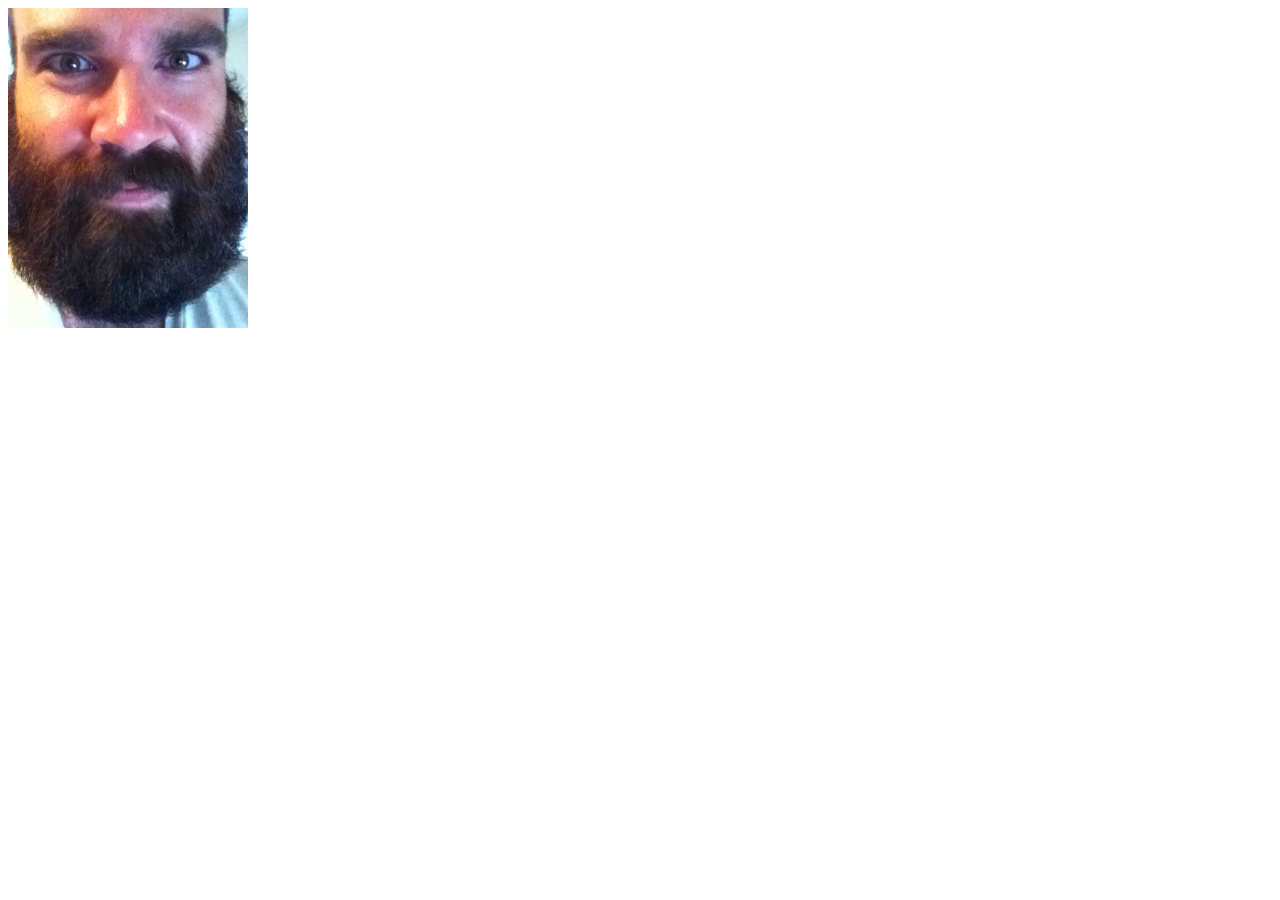
<file: index.html>
<!DOCTYPE html>
<html lang="en">
<head>
  <meta charset="utf-8" />
  <title>Cyrus the Great(est)</title>
</head>

<body>
  <img src="images/the-greatest.jpg" width="240px" height="320px" alt="Truly the greatest and most humble.">
</body>
</html>
</file>
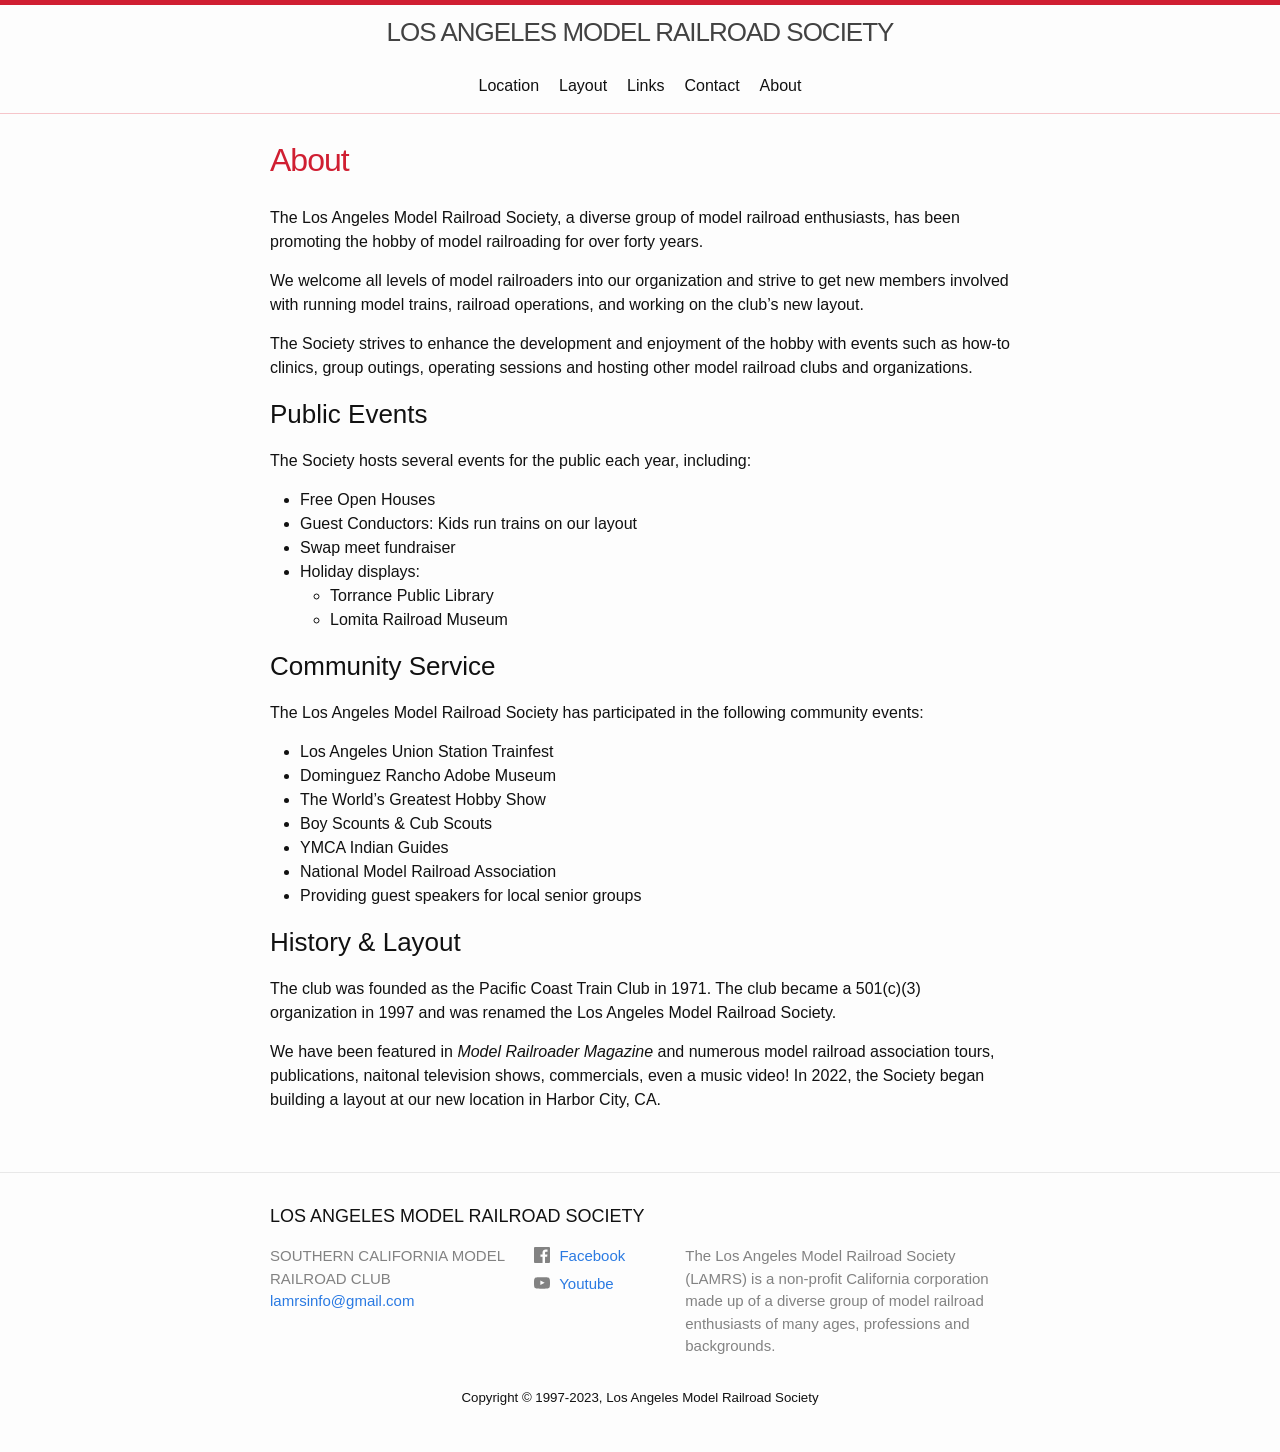
<file: about/index.html>
<!DOCTYPE html>
<html lang="en"><head>
  <meta charset="utf-8">
  <meta http-equiv="X-UA-Compatible" content="IE=edge">
  <meta name="viewport" content="width=device-width, initial-scale=1"><!-- Begin Jekyll SEO tag v2.8.0 -->
<title>About | LOS ANGELES MODEL RAILROAD SOCIETY - SOUTHERN CALIFORNIA MODEL RAILROAD CLUB</title>
<meta name="generator" content="Jekyll v4.3.2" />
<meta property="og:title" content="About" />
<meta property="og:locale" content="en_US" />
<meta name="description" content="The Los Angeles Model Railroad Society (LAMRS) is a non-profit California corporation made up of a diverse group of model railroad enthusiasts of many ages, professions and backgrounds." />
<meta property="og:description" content="The Los Angeles Model Railroad Society (LAMRS) is a non-profit California corporation made up of a diverse group of model railroad enthusiasts of many ages, professions and backgrounds." />
<link rel="canonical" href="/about/" />
<meta property="og:url" content="/about/" />
<meta property="og:site_name" content="LOS ANGELES MODEL RAILROAD SOCIETY - SOUTHERN CALIFORNIA MODEL RAILROAD CLUB" />
<meta property="og:type" content="website" />
<meta name="twitter:card" content="summary" />
<meta property="twitter:title" content="About" />
<script type="application/ld+json">
{"@context":"https://schema.org","@type":"WebSite","description":"The Los Angeles Model Railroad Society (LAMRS) is a non-profit California corporation made up of a diverse group of model railroad enthusiasts of many ages, professions and backgrounds.","headline":"About","name":"LOS ANGELES MODEL RAILROAD SOCIETY - SOUTHERN CALIFORNIA MODEL RAILROAD CLUB","url":"/about/"}</script>
<!-- End Jekyll SEO tag -->
<link rel="stylesheet" href="/assets/main.css"><link type="application/atom+xml" rel="alternate" href="/feed.xml" title="LOS ANGELES MODEL RAILROAD SOCIETY - SOUTHERN CALIFORNIA MODEL RAILROAD CLUB" /></head>
<body><header class="site-header" role="banner">

  <div class="wrapper"><center>
      <a class="site-title" rel="author" href="/">LOS ANGELES MODEL RAILROAD SOCIETY</a>
    </center><center>
        <nav class="site-nav">
          <input type="checkbox" id="nav-trigger" class="nav-trigger" />
          <label for="nav-trigger">
            <span class="menu-icon">
              <svg viewBox="0 0 18 15" width="18px" height="15px">
                <path d="M18,1.484c0,0.82-0.665,1.484-1.484,1.484H1.484C0.665,2.969,0,2.304,0,1.484l0,0C0,0.665,0.665,0,1.484,0 h15.032C17.335,0,18,0.665,18,1.484L18,1.484z M18,7.516C18,8.335,17.335,9,16.516,9H1.484C0.665,9,0,8.335,0,7.516l0,0 c0-0.82,0.665-1.484,1.484-1.484h15.032C17.335,6.031,18,6.696,18,7.516L18,7.516z M18,13.516C18,14.335,17.335,15,16.516,15H1.484 C0.665,15,0,14.335,0,13.516l0,0c0-0.82,0.665-1.483,1.484-1.483h15.032C17.335,12.031,18,12.695,18,13.516L18,13.516z"/>
              </svg>
            </span>
          </label>

          <div class="trigger"><a class="page-link" href="/location/">Location</a><a class="page-link" href="/layout/">Layout</a><a class="page-link" href="/links/">Links</a><a class="page-link" href="/contact/">Contact</a><a class="page-link" href="/about/">About</a></div>
        </nav>
      </center></div>
</header>
<main class="page-content" aria-label="Content">
      <div class="wrapper">
        <article class="post">

  <header class="post-header">
    <h2 class="post-title">About</h2>
  </header>

  <div class="post-content">
    <p>The Los Angeles Model Railroad Society, a diverse group of model railroad enthusiasts, has been
promoting the hobby of model railroading for over forty years.</p>

<p>We welcome all levels of model railroaders into our organization and strive to get new members
involved with running model trains, railroad operations, and working on the club’s new layout.</p>

<p>The Society strives to enhance the development and enjoyment of the hobby with events such as how-to
clinics, group outings, operating sessions and hosting other model railroad clubs and organizations.</p>

<h3 id="public-events">Public Events</h3>

<p>The Society hosts several events for the public each year, including:</p>

<ul>
  <li>Free Open Houses</li>
  <li>Guest Conductors: Kids run trains on our layout</li>
  <li>Swap meet fundraiser</li>
  <li>Holiday displays:
    <ul>
      <li>Torrance Public Library</li>
      <li>Lomita Railroad Museum</li>
    </ul>
  </li>
</ul>

<h3 id="community-service">Community Service</h3>

<p>The Los Angeles Model Railroad Society has participated in the following community events:</p>

<ul>
  <li>Los Angeles Union Station Trainfest</li>
  <li>Dominguez Rancho Adobe Museum</li>
  <li>The World’s Greatest Hobby Show</li>
  <li>Boy Scounts &amp; Cub Scouts</li>
  <li>YMCA Indian Guides</li>
  <li>National Model Railroad Association</li>
  <li>Providing guest speakers for local senior groups</li>
</ul>

<h3 id="history--layout">History &amp; Layout</h3>

<p>The club was founded as the Pacific Coast Train Club in 1971. The club became a 501(c)(3)
organization in 1997 and was renamed the Los Angeles Model Railroad Society.</p>

<p>We have been featured in <em>Model Railroader Magazine</em> and numerous model railroad association tours,
publications, naitonal television shows, commercials, even a music video! In 2022, the Society began
building a layout at our new location in Harbor City, CA.</p>

  </div>

</article>

      </div>
    </main><footer class="site-footer h-card">
  <data class="u-url" href="/"></data>

  <div class="wrapper">

    <h2 class="footer-heading">LOS ANGELES MODEL RAILROAD SOCIETY</h2>


    <div class="footer-col-wrapper">
      <div class="footer-col footer-col-1">
        <ul class="contact-list">
          <li class="p-name">SOUTHERN CALIFORNIA MODEL RAILROAD CLUB</li><li><a class="u-email" href="mailto:lamrsinfo@gmail.com">lamrsinfo@gmail.com</a></li></ul>
      </div>

      <div class="footer-col footer-col-2"><ul class="social-media-list"><li><a href="https://www.facebook.com/100064534998455"><svg class="svg-icon"><use xlink:href="/assets/minima-social-icons.svg#facebook"></use></svg> <span class="username">Facebook</span></a></li><li><a href="https://youtube.com/%40losangelesmodelrailroadsoc5261"><svg class="svg-icon"><use xlink:href="/assets/minima-social-icons.svg#youtube"></use></svg> <span class="username">Youtube</span></a></li></ul>
</div>

      <div class="footer-col footer-col-3">
        <p>The Los Angeles Model Railroad Society (LAMRS) is a non-profit California corporation made up of a diverse group of model railroad enthusiasts of many ages, professions and backgrounds.</p>
      </div>
    </div>


    <center>
      <h5>Copyright &copy; 1997-2023, Los Angeles Model Railroad Society</h5>
    </center>

  </div>

</footer>
</body>

</html>
</file>
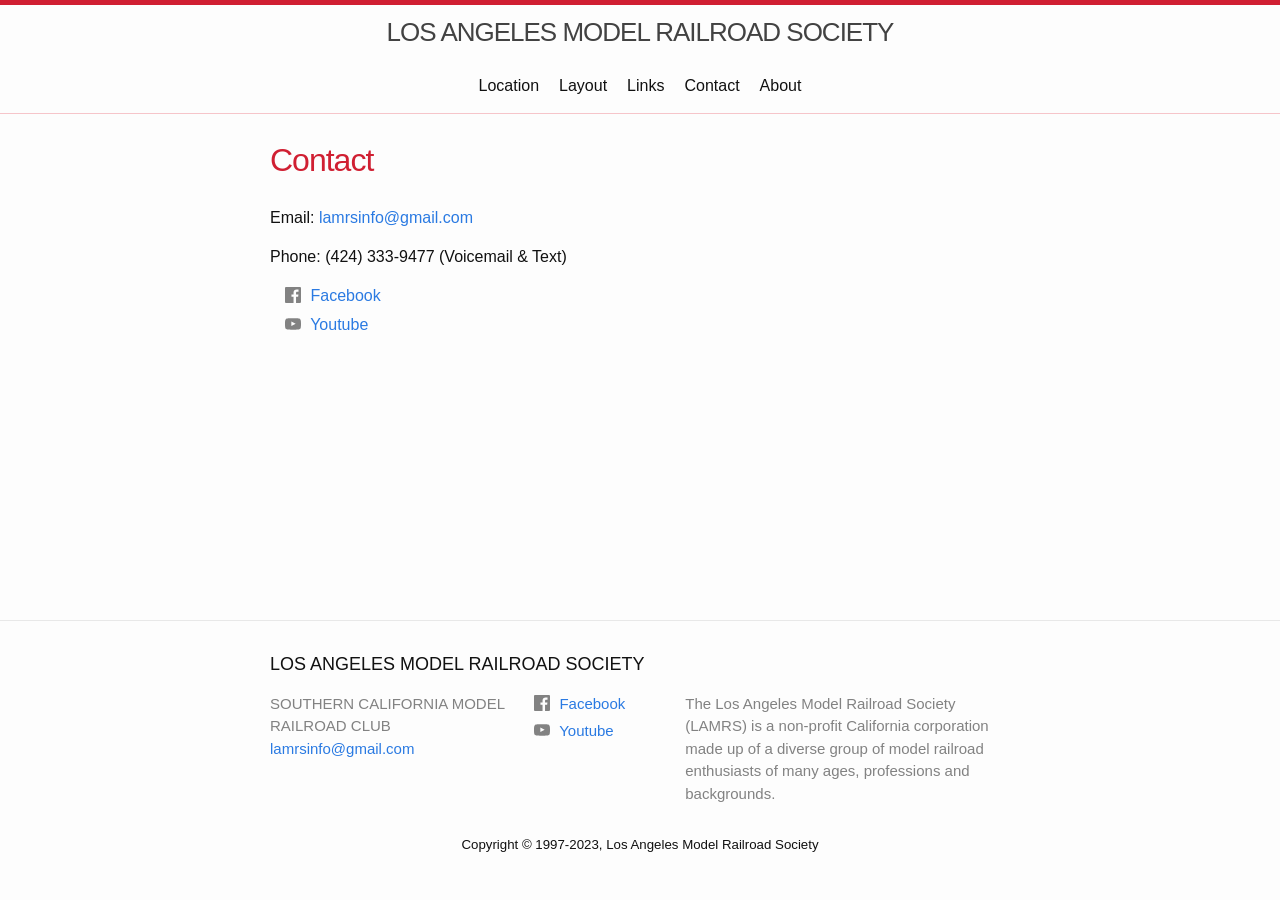
<file: contact/index.html>
<!DOCTYPE html>
<html lang="en"><head>
  <meta charset="utf-8">
  <meta http-equiv="X-UA-Compatible" content="IE=edge">
  <meta name="viewport" content="width=device-width, initial-scale=1"><!-- Begin Jekyll SEO tag v2.8.0 -->
<title>Contact | LOS ANGELES MODEL RAILROAD SOCIETY - SOUTHERN CALIFORNIA MODEL RAILROAD CLUB</title>
<meta name="generator" content="Jekyll v4.3.2" />
<meta property="og:title" content="Contact" />
<meta property="og:locale" content="en_US" />
<meta name="description" content="The Los Angeles Model Railroad Society (LAMRS) is a non-profit California corporation made up of a diverse group of model railroad enthusiasts of many ages, professions and backgrounds." />
<meta property="og:description" content="The Los Angeles Model Railroad Society (LAMRS) is a non-profit California corporation made up of a diverse group of model railroad enthusiasts of many ages, professions and backgrounds." />
<link rel="canonical" href="/contact/" />
<meta property="og:url" content="/contact/" />
<meta property="og:site_name" content="LOS ANGELES MODEL RAILROAD SOCIETY - SOUTHERN CALIFORNIA MODEL RAILROAD CLUB" />
<meta property="og:type" content="website" />
<meta name="twitter:card" content="summary" />
<meta property="twitter:title" content="Contact" />
<script type="application/ld+json">
{"@context":"https://schema.org","@type":"WebPage","description":"The Los Angeles Model Railroad Society (LAMRS) is a non-profit California corporation made up of a diverse group of model railroad enthusiasts of many ages, professions and backgrounds.","headline":"Contact","url":"/contact/"}</script>
<!-- End Jekyll SEO tag -->
<link rel="stylesheet" href="/assets/main.css"><link type="application/atom+xml" rel="alternate" href="/feed.xml" title="LOS ANGELES MODEL RAILROAD SOCIETY - SOUTHERN CALIFORNIA MODEL RAILROAD CLUB" /></head>
<body><header class="site-header" role="banner">

  <div class="wrapper"><center>
      <a class="site-title" rel="author" href="/">LOS ANGELES MODEL RAILROAD SOCIETY</a>
    </center><center>
        <nav class="site-nav">
          <input type="checkbox" id="nav-trigger" class="nav-trigger" />
          <label for="nav-trigger">
            <span class="menu-icon">
              <svg viewBox="0 0 18 15" width="18px" height="15px">
                <path d="M18,1.484c0,0.82-0.665,1.484-1.484,1.484H1.484C0.665,2.969,0,2.304,0,1.484l0,0C0,0.665,0.665,0,1.484,0 h15.032C17.335,0,18,0.665,18,1.484L18,1.484z M18,7.516C18,8.335,17.335,9,16.516,9H1.484C0.665,9,0,8.335,0,7.516l0,0 c0-0.82,0.665-1.484,1.484-1.484h15.032C17.335,6.031,18,6.696,18,7.516L18,7.516z M18,13.516C18,14.335,17.335,15,16.516,15H1.484 C0.665,15,0,14.335,0,13.516l0,0c0-0.82,0.665-1.483,1.484-1.483h15.032C17.335,12.031,18,12.695,18,13.516L18,13.516z"/>
              </svg>
            </span>
          </label>

          <div class="trigger"><a class="page-link" href="/location/">Location</a><a class="page-link" href="/layout/">Layout</a><a class="page-link" href="/links/">Links</a><a class="page-link" href="/contact/">Contact</a><a class="page-link" href="/about/">About</a></div>
        </nav>
      </center></div>
</header>
<main class="page-content" aria-label="Content">
      <div class="wrapper">
        <article class="post">

  <header class="post-header">
    <h2 class="post-title">Contact</h2>
  </header>

  <div class="post-content">
    <p>Email: <a href="mailto:lamrsinfo@gmail.com">lamrsinfo@gmail.com</a></p>

<p>Phone: (424) 333-9477 (Voicemail &amp; Text)</p>

<div class="footer-col footer-col-2"><ul class="social-media-list"><li><a href="https://www.facebook.com/100064534998455"><svg class="svg-icon"><use xlink:href="/assets/minima-social-icons.svg#facebook"></use></svg> <span class="username">Facebook</span></a></li><li><a href="https://youtube.com/%40losangelesmodelrailroadsoc5261"><svg class="svg-icon"><use xlink:href="/assets/minima-social-icons.svg#youtube"></use></svg> <span class="username">Youtube</span></a></li></ul>
</div>

  </div>

</article>

      </div>
    </main><footer class="site-footer h-card">
  <data class="u-url" href="/"></data>

  <div class="wrapper">

    <h2 class="footer-heading">LOS ANGELES MODEL RAILROAD SOCIETY</h2>


    <div class="footer-col-wrapper">
      <div class="footer-col footer-col-1">
        <ul class="contact-list">
          <li class="p-name">SOUTHERN CALIFORNIA MODEL RAILROAD CLUB</li><li><a class="u-email" href="mailto:lamrsinfo@gmail.com">lamrsinfo@gmail.com</a></li></ul>
      </div>

      <div class="footer-col footer-col-2"><ul class="social-media-list"><li><a href="https://www.facebook.com/100064534998455"><svg class="svg-icon"><use xlink:href="/assets/minima-social-icons.svg#facebook"></use></svg> <span class="username">Facebook</span></a></li><li><a href="https://youtube.com/%40losangelesmodelrailroadsoc5261"><svg class="svg-icon"><use xlink:href="/assets/minima-social-icons.svg#youtube"></use></svg> <span class="username">Youtube</span></a></li></ul>
</div>

      <div class="footer-col footer-col-3">
        <p>The Los Angeles Model Railroad Society (LAMRS) is a non-profit California corporation made up of a diverse group of model railroad enthusiasts of many ages, professions and backgrounds.</p>
      </div>
    </div>


    <center>
      <h5>Copyright &copy; 1997-2023, Los Angeles Model Railroad Society</h5>
    </center>

  </div>

</footer>
</body>

</html>
</file>
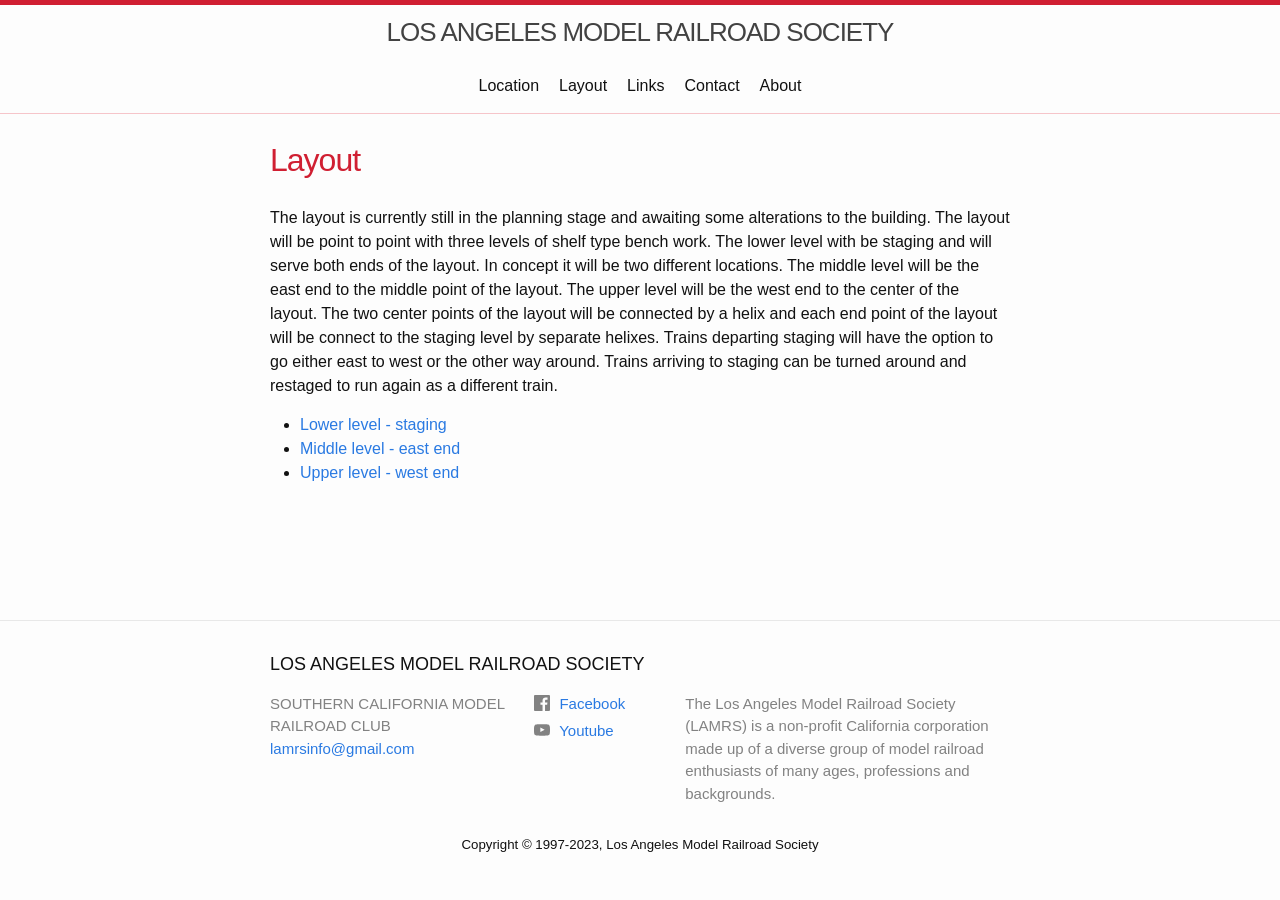
<file: layout/index.html>
<!DOCTYPE html>
<html lang="en"><head>
  <meta charset="utf-8">
  <meta http-equiv="X-UA-Compatible" content="IE=edge">
  <meta name="viewport" content="width=device-width, initial-scale=1"><!-- Begin Jekyll SEO tag v2.8.0 -->
<title>Layout | LOS ANGELES MODEL RAILROAD SOCIETY - SOUTHERN CALIFORNIA MODEL RAILROAD CLUB</title>
<meta name="generator" content="Jekyll v4.3.2" />
<meta property="og:title" content="Layout" />
<meta property="og:locale" content="en_US" />
<meta name="description" content="The Los Angeles Model Railroad Society (LAMRS) is a non-profit California corporation made up of a diverse group of model railroad enthusiasts of many ages, professions and backgrounds." />
<meta property="og:description" content="The Los Angeles Model Railroad Society (LAMRS) is a non-profit California corporation made up of a diverse group of model railroad enthusiasts of many ages, professions and backgrounds." />
<link rel="canonical" href="/layout/" />
<meta property="og:url" content="/layout/" />
<meta property="og:site_name" content="LOS ANGELES MODEL RAILROAD SOCIETY - SOUTHERN CALIFORNIA MODEL RAILROAD CLUB" />
<meta property="og:type" content="website" />
<meta name="twitter:card" content="summary" />
<meta property="twitter:title" content="Layout" />
<script type="application/ld+json">
{"@context":"https://schema.org","@type":"WebPage","description":"The Los Angeles Model Railroad Society (LAMRS) is a non-profit California corporation made up of a diverse group of model railroad enthusiasts of many ages, professions and backgrounds.","headline":"Layout","url":"/layout/"}</script>
<!-- End Jekyll SEO tag -->
<link rel="stylesheet" href="/assets/main.css"><link type="application/atom+xml" rel="alternate" href="/feed.xml" title="LOS ANGELES MODEL RAILROAD SOCIETY - SOUTHERN CALIFORNIA MODEL RAILROAD CLUB" /></head>
<body><header class="site-header" role="banner">

  <div class="wrapper"><center>
      <a class="site-title" rel="author" href="/">LOS ANGELES MODEL RAILROAD SOCIETY</a>
    </center><center>
        <nav class="site-nav">
          <input type="checkbox" id="nav-trigger" class="nav-trigger" />
          <label for="nav-trigger">
            <span class="menu-icon">
              <svg viewBox="0 0 18 15" width="18px" height="15px">
                <path d="M18,1.484c0,0.82-0.665,1.484-1.484,1.484H1.484C0.665,2.969,0,2.304,0,1.484l0,0C0,0.665,0.665,0,1.484,0 h15.032C17.335,0,18,0.665,18,1.484L18,1.484z M18,7.516C18,8.335,17.335,9,16.516,9H1.484C0.665,9,0,8.335,0,7.516l0,0 c0-0.82,0.665-1.484,1.484-1.484h15.032C17.335,6.031,18,6.696,18,7.516L18,7.516z M18,13.516C18,14.335,17.335,15,16.516,15H1.484 C0.665,15,0,14.335,0,13.516l0,0c0-0.82,0.665-1.483,1.484-1.483h15.032C17.335,12.031,18,12.695,18,13.516L18,13.516z"/>
              </svg>
            </span>
          </label>

          <div class="trigger"><a class="page-link" href="/location/">Location</a><a class="page-link" href="/layout/">Layout</a><a class="page-link" href="/links/">Links</a><a class="page-link" href="/contact/">Contact</a><a class="page-link" href="/about/">About</a></div>
        </nav>
      </center></div>
</header>
<main class="page-content" aria-label="Content">
      <div class="wrapper">
        <article class="post">

  <header class="post-header">
    <h2 class="post-title">Layout</h2>
  </header>

  <div class="post-content">
    <p>The layout is currently still in the planning stage and awaiting some alterations to the building.
The layout will be point to point with three levels of shelf type bench work. The lower level with
be staging and will serve both ends of the layout. In concept it will be two different locations.
The middle level will be the east end to the middle point of the layout. The upper level will be the
west end to the center of the layout. The two center points of the layout will be connected by a
helix and each end point of the layout will be connect to the staging level by separate helixes.
Trains departing staging will have the option to go either east to west or the other way around.
Trains arriving to staging can be turned around and restaged to run again as a different train.</p>

<ul>
  <li><a href="/assets/documents/LAMRS-Layout-v3.16-(STAGING).pdf">Lower level - staging</a></li>
  <li><a href="/assets/documents/LAMRS-Layout-v3.16-(LOWER).pdf">Middle level - east end</a></li>
  <li><a href="/assets/documents/LAMRS-Layout-v3.16-(UPPER).pdf">Upper level - west end</a></li>
</ul>

  </div>

</article>

      </div>
    </main><footer class="site-footer h-card">
  <data class="u-url" href="/"></data>

  <div class="wrapper">

    <h2 class="footer-heading">LOS ANGELES MODEL RAILROAD SOCIETY</h2>


    <div class="footer-col-wrapper">
      <div class="footer-col footer-col-1">
        <ul class="contact-list">
          <li class="p-name">SOUTHERN CALIFORNIA MODEL RAILROAD CLUB</li><li><a class="u-email" href="mailto:lamrsinfo@gmail.com">lamrsinfo@gmail.com</a></li></ul>
      </div>

      <div class="footer-col footer-col-2"><ul class="social-media-list"><li><a href="https://www.facebook.com/100064534998455"><svg class="svg-icon"><use xlink:href="/assets/minima-social-icons.svg#facebook"></use></svg> <span class="username">Facebook</span></a></li><li><a href="https://youtube.com/%40losangelesmodelrailroadsoc5261"><svg class="svg-icon"><use xlink:href="/assets/minima-social-icons.svg#youtube"></use></svg> <span class="username">Youtube</span></a></li></ul>
</div>

      <div class="footer-col footer-col-3">
        <p>The Los Angeles Model Railroad Society (LAMRS) is a non-profit California corporation made up of a diverse group of model railroad enthusiasts of many ages, professions and backgrounds.</p>
      </div>
    </div>


    <center>
      <h5>Copyright &copy; 1997-2023, Los Angeles Model Railroad Society</h5>
    </center>

  </div>

</footer>
</body>

</html>
</file>
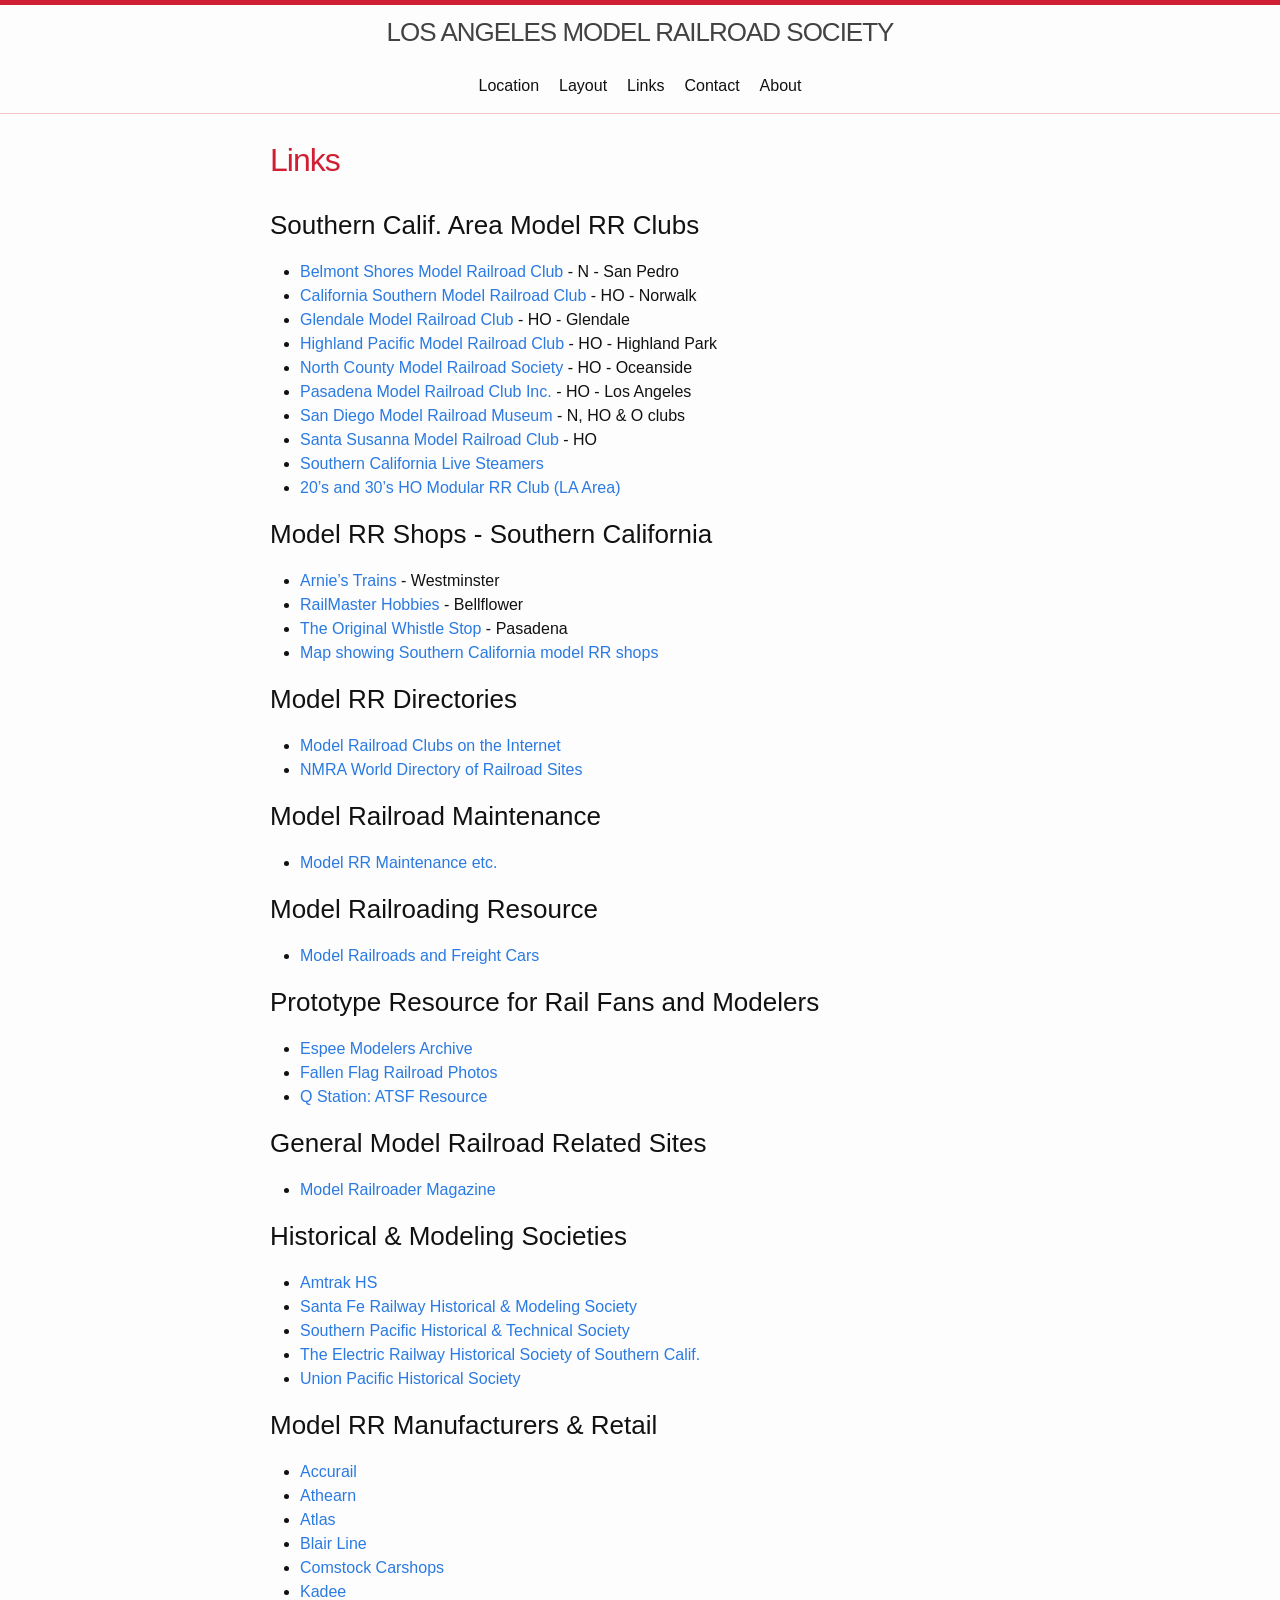
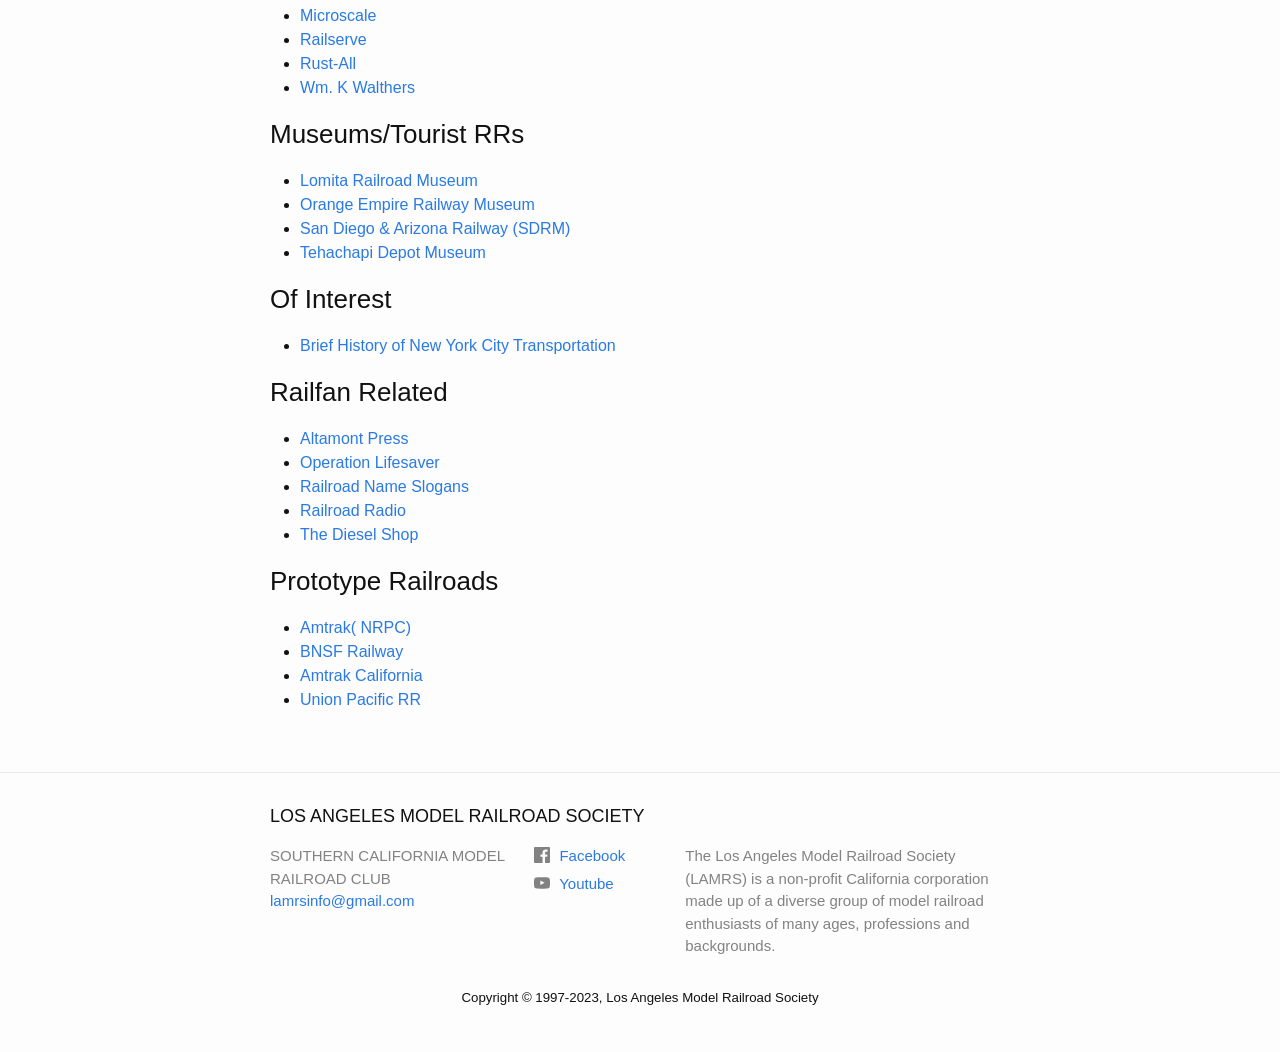
<file: links/index.html>
<!DOCTYPE html>
<html lang="en"><head>
  <meta charset="utf-8">
  <meta http-equiv="X-UA-Compatible" content="IE=edge">
  <meta name="viewport" content="width=device-width, initial-scale=1"><!-- Begin Jekyll SEO tag v2.8.0 -->
<title>Links | LOS ANGELES MODEL RAILROAD SOCIETY - SOUTHERN CALIFORNIA MODEL RAILROAD CLUB</title>
<meta name="generator" content="Jekyll v4.3.2" />
<meta property="og:title" content="Links" />
<meta property="og:locale" content="en_US" />
<meta name="description" content="The Los Angeles Model Railroad Society (LAMRS) is a non-profit California corporation made up of a diverse group of model railroad enthusiasts of many ages, professions and backgrounds." />
<meta property="og:description" content="The Los Angeles Model Railroad Society (LAMRS) is a non-profit California corporation made up of a diverse group of model railroad enthusiasts of many ages, professions and backgrounds." />
<link rel="canonical" href="/links/" />
<meta property="og:url" content="/links/" />
<meta property="og:site_name" content="LOS ANGELES MODEL RAILROAD SOCIETY - SOUTHERN CALIFORNIA MODEL RAILROAD CLUB" />
<meta property="og:type" content="website" />
<meta name="twitter:card" content="summary" />
<meta property="twitter:title" content="Links" />
<script type="application/ld+json">
{"@context":"https://schema.org","@type":"WebPage","description":"The Los Angeles Model Railroad Society (LAMRS) is a non-profit California corporation made up of a diverse group of model railroad enthusiasts of many ages, professions and backgrounds.","headline":"Links","url":"/links/"}</script>
<!-- End Jekyll SEO tag -->
<link rel="stylesheet" href="/assets/main.css"><link type="application/atom+xml" rel="alternate" href="/feed.xml" title="LOS ANGELES MODEL RAILROAD SOCIETY - SOUTHERN CALIFORNIA MODEL RAILROAD CLUB" /></head>
<body><header class="site-header" role="banner">

  <div class="wrapper"><center>
      <a class="site-title" rel="author" href="/">LOS ANGELES MODEL RAILROAD SOCIETY</a>
    </center><center>
        <nav class="site-nav">
          <input type="checkbox" id="nav-trigger" class="nav-trigger" />
          <label for="nav-trigger">
            <span class="menu-icon">
              <svg viewBox="0 0 18 15" width="18px" height="15px">
                <path d="M18,1.484c0,0.82-0.665,1.484-1.484,1.484H1.484C0.665,2.969,0,2.304,0,1.484l0,0C0,0.665,0.665,0,1.484,0 h15.032C17.335,0,18,0.665,18,1.484L18,1.484z M18,7.516C18,8.335,17.335,9,16.516,9H1.484C0.665,9,0,8.335,0,7.516l0,0 c0-0.82,0.665-1.484,1.484-1.484h15.032C17.335,6.031,18,6.696,18,7.516L18,7.516z M18,13.516C18,14.335,17.335,15,16.516,15H1.484 C0.665,15,0,14.335,0,13.516l0,0c0-0.82,0.665-1.483,1.484-1.483h15.032C17.335,12.031,18,12.695,18,13.516L18,13.516z"/>
              </svg>
            </span>
          </label>

          <div class="trigger"><a class="page-link" href="/location/">Location</a><a class="page-link" href="/layout/">Layout</a><a class="page-link" href="/links/">Links</a><a class="page-link" href="/contact/">Contact</a><a class="page-link" href="/about/">About</a></div>
        </nav>
      </center></div>
</header>
<main class="page-content" aria-label="Content">
      <div class="wrapper">
        <article class="post">

  <header class="post-header">
    <h2 class="post-title">Links</h2>
  </header>

  <div class="post-content">
    <h3 id="southern-calif-area-model-rr-clubs">Southern Calif. Area Model RR Clubs</h3>

<ul>
  <li><a href="http://www.belmontshorerr.com/">Belmont Shores Model Railroad Club</a> - N - San Pedro</li>
  <li><a href="http://www.trainweb.org/calsomrr">California Southern Model Railroad Club</a> - HO - Norwalk</li>
  <li><a href="http://www.gmrrc.org/">Glendale Model Railroad Club</a> - HO - Glendale</li>
  <li><a href="http://highlandpacificrr.com/">Highland Pacific Model Railroad Club</a> - HO - Highland Park</li>
  <li><a href="http://ncmrs.org/">North County Model Railroad Society</a> - HO - Oceanside</li>
  <li><a href="http://www.pmrrc.org/">Pasadena Model Railroad Club Inc.</a> - HO - Los Angeles</li>
  <li><a href="http://www.sdmrm.org/">San Diego Model Railroad Museum</a> - N, HO &amp; O clubs</li>
  <li><a href="http://www.santasusannadepot.org/club%20home%20page.htm">Santa Susanna Model Railroad Club</a> - HO</li>
  <li><a href="http://www.southerncalifornialivesteamers.com/">Southern California Live Steamers</a></li>
  <li><a href="http://www.trainweb.org/20s30s/">20’s and 30’s HO Modular RR Club (LA Area)</a></li>
</ul>

<h3 id="model-rr-shops---southern-california">Model RR Shops - Southern California</h3>

<ul>
  <li><a href="http://www.arniestrains.com/">Arnie’s Trains</a> - Westminster</li>
  <li><a href="http://www.railmasterhobbies.com/">RailMaster Hobbies</a> - Bellflower</li>
  <li><a href="https://www.thewhistlestop.com/">The Original Whistle Stop</a> - Pasadena</li>
  <li><a href="https://www.google.com/maps/ms?msid=213267475537277341508.0004a61f61519c21a7d36&amp;msa=0&amp;ll=34.136815,-118.24585&amp;spn=1.539009,2.90863">Map showing Southern California model RR shops</a></li>
</ul>

<h3 id="model-rr-directories">Model RR Directories</h3>

<ul>
  <li><a href="http://espee.railfan.net/clubs.html">Model Railroad Clubs on the Internet</a></li>
  <li><a href="http://www.cwrr.com/nmra/">NMRA World Directory of Railroad Sites</a></li>
</ul>

<h3 id="model-railroad-maintenance">Model Railroad Maintenance</h3>

<ul>
  <li><a href="http://www.mapcon.com/understanding-model-train-maintenance">Model RR Maintenance etc.</a></li>
</ul>

<h3 id="model-railroading-resource">Model Railroading Resource</h3>

<ul>
  <li><a href="https://www.titlemax.com/model-railroads-and-freight-cars-2/">Model Railroads and Freight Cars</a></li>
</ul>

<h3 id="prototype-resource-for-rail-fans-and-modelers">Prototype Resource for Rail Fans and Modelers</h3>

<ul>
  <li><a href="http://espee.railfan.net/espee.html">Espee Modelers Archive</a></li>
  <li><a href="http://www.rr-fallenflags.org/">Fallen Flag Railroad Photos</a></li>
  <li><a href="http://www.qstation.org/">Q Station: ATSF Resource</a></li>
</ul>

<h3 id="general-model-railroad-related-sites">General Model Railroad Related Sites</h3>

<ul>
  <li><a href="https://www.trains.com/mrr/">Model Railroader Magazine</a></li>
</ul>

<h3 id="historical--modeling-societies">Historical &amp; Modeling Societies</h3>

<ul>
  <li><a href="http://www.amtrakhistoricalsociety.org/">Amtrak HS</a></li>
  <li><a href="https://sfrhms.org/">Santa Fe Railway Historical &amp; Modeling Society</a></li>
  <li><a href="http://www.sphts.org/">Southern Pacific Historical &amp; Technical Society</a></li>
  <li><a href="http://www.erha.org/">The Electric Railway Historical Society of Southern Calif.</a></li>
  <li><a href="http://www.uphs.org/">Union Pacific Historical Society</a></li>
</ul>

<h3 id="model-rr-manufacturers--retail">Model RR Manufacturers &amp; Retail</h3>

<ul>
  <li><a href="http://www.accurail.com/">Accurail</a></li>
  <li><a href="http://www.athearn.com/">Athearn</a></li>
  <li><a href="http://www.atlasrr.com/">Atlas</a></li>
  <li><a href="http://www.blairline.com/">Blair Line</a></li>
  <li><a href="http://www.comstockcarshops.com/index.html">Comstock Carshops</a></li>
  <li><a href="http://www.kadee.com/">Kadee</a></li>
  <li><a href="http://www.microscale.com/">Microscale</a></li>
  <li><a href="http://www.railserve.com/">Railserve</a></li>
  <li><a href="https://spruebrothers.com/rus1234-the-original-rustall-set-for-rusting-plastic-metal-plaster-styrene-paper/#:~:text=Rustall%20is%20an%20easy%20to,and%20one%20inch%20scale%20miniatures.">Rust-All</a></li>
  <li><a href="http://www.walthers.com/">Wm. K Walthers</a></li>
</ul>

<h3 id="museumstourist-rrs">Museums/Tourist RRs</h3>

<ul>
  <li><a href="http://www.lomita-rr.org/">Lomita Railroad Museum</a></li>
  <li><a href="http://www.oerm.org/">Orange Empire Railway Museum</a></li>
  <li><a href="http://www.sdrm.org/">San Diego &amp; Arizona Railway (SDRM)</a></li>
  <li><a href="http://www.tehachapidepot.com/">Tehachapi Depot Museum</a></li>
</ul>

<h3 id="of-interest">Of Interest</h3>

<ul>
  <li><a href="https://www.topviewnyc.com/packages/brief-history-of-new-york-city-transportation">Brief History of New York City Transportation</a></li>
</ul>

<h3 id="railfan-related">Railfan Related</h3>

<ul>
  <li><a href="http://www.altamontpress.com/">Altamont Press</a></li>
  <li><a href="http://www.oli.org/">Operation Lifesaver</a></li>
  <li><a href="http://www.spikesys.com/Trains/rr_slgns.html">Railroad Name Slogans</a></li>
  <li><a href="http://trainweb.com/radio/index.htm">Railroad Radio</a></li>
  <li><a href="http://www.thedieselshop.us/">The Diesel Shop</a></li>
</ul>

<h3 id="prototype-railroads">Prototype Railroads</h3>

<ul>
  <li><a href="http://www.amtrak.com/">Amtrak( NRPC)</a></li>
  <li><a href="http://www.bnsf.com/">BNSF Railway</a></li>
  <li><a href="http://www.amtrakcalifornia.com/">Amtrak California</a></li>
  <li><a href="http://www.uprr.com/">Union Pacific RR</a></li>
</ul>

  </div>

</article>

      </div>
    </main><footer class="site-footer h-card">
  <data class="u-url" href="/"></data>

  <div class="wrapper">

    <h2 class="footer-heading">LOS ANGELES MODEL RAILROAD SOCIETY</h2>


    <div class="footer-col-wrapper">
      <div class="footer-col footer-col-1">
        <ul class="contact-list">
          <li class="p-name">SOUTHERN CALIFORNIA MODEL RAILROAD CLUB</li><li><a class="u-email" href="mailto:lamrsinfo@gmail.com">lamrsinfo@gmail.com</a></li></ul>
      </div>

      <div class="footer-col footer-col-2"><ul class="social-media-list"><li><a href="https://www.facebook.com/100064534998455"><svg class="svg-icon"><use xlink:href="/assets/minima-social-icons.svg#facebook"></use></svg> <span class="username">Facebook</span></a></li><li><a href="https://youtube.com/%40losangelesmodelrailroadsoc5261"><svg class="svg-icon"><use xlink:href="/assets/minima-social-icons.svg#youtube"></use></svg> <span class="username">Youtube</span></a></li></ul>
</div>

      <div class="footer-col footer-col-3">
        <p>The Los Angeles Model Railroad Society (LAMRS) is a non-profit California corporation made up of a diverse group of model railroad enthusiasts of many ages, professions and backgrounds.</p>
      </div>
    </div>


    <center>
      <h5>Copyright &copy; 1997-2023, Los Angeles Model Railroad Society</h5>
    </center>

  </div>

</footer>
</body>

</html>
</file>
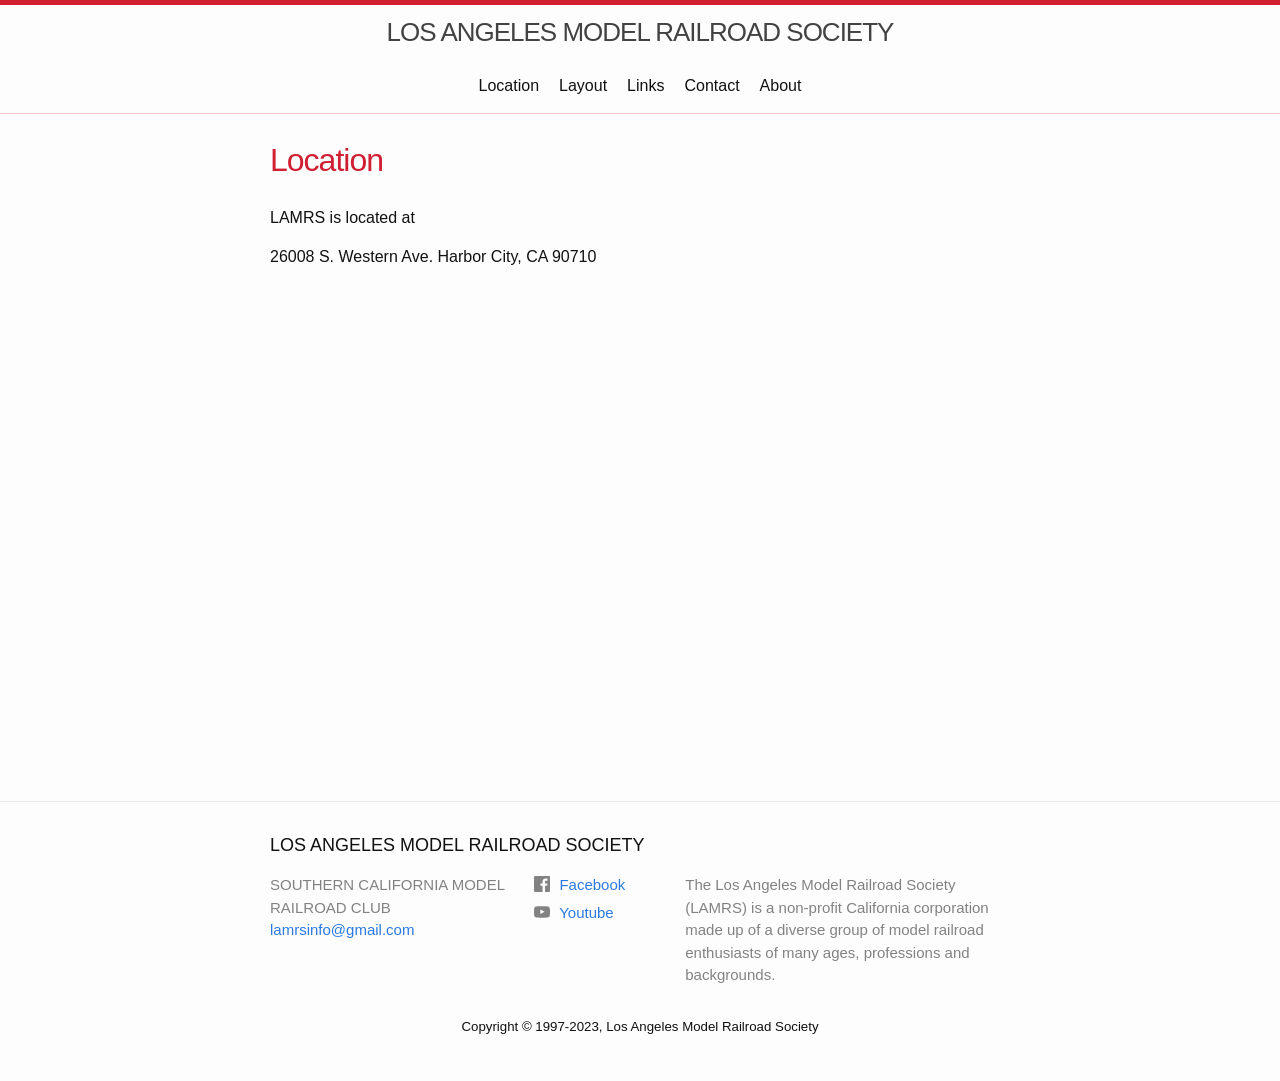
<file: location/index.html>
<!DOCTYPE html>
<html lang="en"><head>
  <meta charset="utf-8">
  <meta http-equiv="X-UA-Compatible" content="IE=edge">
  <meta name="viewport" content="width=device-width, initial-scale=1"><!-- Begin Jekyll SEO tag v2.8.0 -->
<title>Location | LOS ANGELES MODEL RAILROAD SOCIETY - SOUTHERN CALIFORNIA MODEL RAILROAD CLUB</title>
<meta name="generator" content="Jekyll v4.3.2" />
<meta property="og:title" content="Location" />
<meta property="og:locale" content="en_US" />
<meta name="description" content="The Los Angeles Model Railroad Society (LAMRS) is a non-profit California corporation made up of a diverse group of model railroad enthusiasts of many ages, professions and backgrounds." />
<meta property="og:description" content="The Los Angeles Model Railroad Society (LAMRS) is a non-profit California corporation made up of a diverse group of model railroad enthusiasts of many ages, professions and backgrounds." />
<link rel="canonical" href="/location/" />
<meta property="og:url" content="/location/" />
<meta property="og:site_name" content="LOS ANGELES MODEL RAILROAD SOCIETY - SOUTHERN CALIFORNIA MODEL RAILROAD CLUB" />
<meta property="og:type" content="website" />
<meta name="twitter:card" content="summary" />
<meta property="twitter:title" content="Location" />
<script type="application/ld+json">
{"@context":"https://schema.org","@type":"WebPage","description":"The Los Angeles Model Railroad Society (LAMRS) is a non-profit California corporation made up of a diverse group of model railroad enthusiasts of many ages, professions and backgrounds.","headline":"Location","url":"/location/"}</script>
<!-- End Jekyll SEO tag -->
<link rel="stylesheet" href="/assets/main.css"><link type="application/atom+xml" rel="alternate" href="/feed.xml" title="LOS ANGELES MODEL RAILROAD SOCIETY - SOUTHERN CALIFORNIA MODEL RAILROAD CLUB" /></head>
<body><header class="site-header" role="banner">

  <div class="wrapper"><center>
      <a class="site-title" rel="author" href="/">LOS ANGELES MODEL RAILROAD SOCIETY</a>
    </center><center>
        <nav class="site-nav">
          <input type="checkbox" id="nav-trigger" class="nav-trigger" />
          <label for="nav-trigger">
            <span class="menu-icon">
              <svg viewBox="0 0 18 15" width="18px" height="15px">
                <path d="M18,1.484c0,0.82-0.665,1.484-1.484,1.484H1.484C0.665,2.969,0,2.304,0,1.484l0,0C0,0.665,0.665,0,1.484,0 h15.032C17.335,0,18,0.665,18,1.484L18,1.484z M18,7.516C18,8.335,17.335,9,16.516,9H1.484C0.665,9,0,8.335,0,7.516l0,0 c0-0.82,0.665-1.484,1.484-1.484h15.032C17.335,6.031,18,6.696,18,7.516L18,7.516z M18,13.516C18,14.335,17.335,15,16.516,15H1.484 C0.665,15,0,14.335,0,13.516l0,0c0-0.82,0.665-1.483,1.484-1.483h15.032C17.335,12.031,18,12.695,18,13.516L18,13.516z"/>
              </svg>
            </span>
          </label>

          <div class="trigger"><a class="page-link" href="/location/">Location</a><a class="page-link" href="/layout/">Layout</a><a class="page-link" href="/links/">Links</a><a class="page-link" href="/contact/">Contact</a><a class="page-link" href="/about/">About</a></div>
        </nav>
      </center></div>
</header>
<main class="page-content" aria-label="Content">
      <div class="wrapper">
        <article class="post">

  <header class="post-header">
    <h2 class="post-title">Location</h2>
  </header>

  <div class="post-content">
    <p>LAMRS is located at</p>

<p>26008 S. Western Ave. Harbor City, CA 90710</p>

<iframe src="https://www.google.com/maps/embed?pb=!1m18!1m12!1m3!1d3315.9996280923547!2d-118.3103592226145!3d33.7865077732583!2m3!1f0!2f0!3f0!3m2!1i1024!2i768!4f13.1!3m3!1m2!1s0x80dd4a73220f4517%3A0x53657e2e3de4dc7f!2s26008%20S%20Western%20Ave%2C%20Harbor%20City%2C%20CA%2090710!5e0!3m2!1sen!2sus!4v1686154118322!5m2!1sen!2sus" width="600" height="450" style="border:0;" allowfullscreen="" loading="lazy" referrerpolicy="no-referrer-when-downgrade"></iframe>

  </div>

</article>

      </div>
    </main><footer class="site-footer h-card">
  <data class="u-url" href="/"></data>

  <div class="wrapper">

    <h2 class="footer-heading">LOS ANGELES MODEL RAILROAD SOCIETY</h2>


    <div class="footer-col-wrapper">
      <div class="footer-col footer-col-1">
        <ul class="contact-list">
          <li class="p-name">SOUTHERN CALIFORNIA MODEL RAILROAD CLUB</li><li><a class="u-email" href="mailto:lamrsinfo@gmail.com">lamrsinfo@gmail.com</a></li></ul>
      </div>

      <div class="footer-col footer-col-2"><ul class="social-media-list"><li><a href="https://www.facebook.com/100064534998455"><svg class="svg-icon"><use xlink:href="/assets/minima-social-icons.svg#facebook"></use></svg> <span class="username">Facebook</span></a></li><li><a href="https://youtube.com/%40losangelesmodelrailroadsoc5261"><svg class="svg-icon"><use xlink:href="/assets/minima-social-icons.svg#youtube"></use></svg> <span class="username">Youtube</span></a></li></ul>
</div>

      <div class="footer-col footer-col-3">
        <p>The Los Angeles Model Railroad Society (LAMRS) is a non-profit California corporation made up of a diverse group of model railroad enthusiasts of many ages, professions and backgrounds.</p>
      </div>
    </div>


    <center>
      <h5>Copyright &copy; 1997-2023, Los Angeles Model Railroad Society</h5>
    </center>

  </div>

</footer>
</body>

</html>
</file>
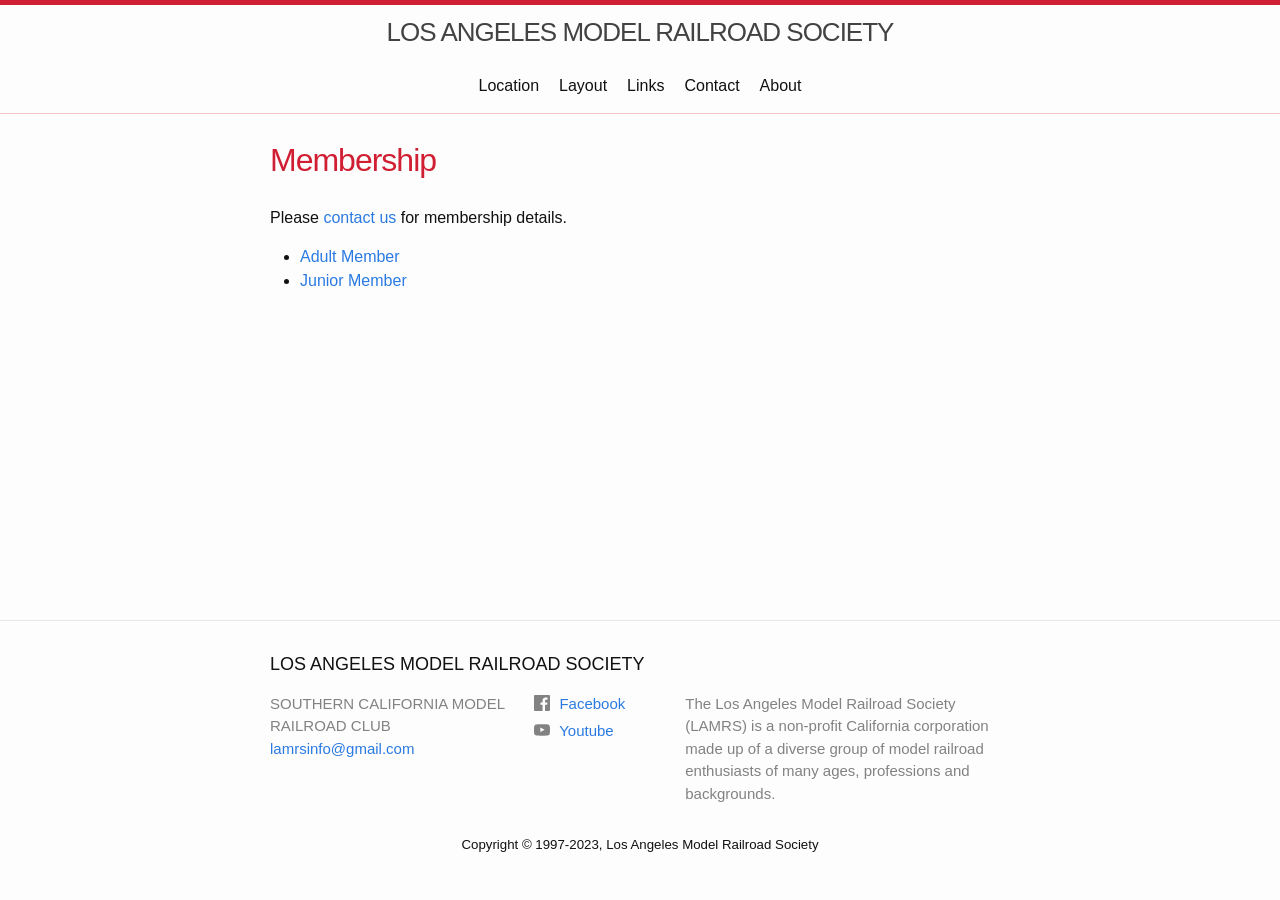
<file: membership/index.html>
<!DOCTYPE html>
<html lang="en"><head>
  <meta charset="utf-8">
  <meta http-equiv="X-UA-Compatible" content="IE=edge">
  <meta name="viewport" content="width=device-width, initial-scale=1"><!-- Begin Jekyll SEO tag v2.8.0 -->
<title>Membership | LOS ANGELES MODEL RAILROAD SOCIETY - SOUTHERN CALIFORNIA MODEL RAILROAD CLUB</title>
<meta name="generator" content="Jekyll v4.3.2" />
<meta property="og:title" content="Membership" />
<meta property="og:locale" content="en_US" />
<meta name="description" content="The Los Angeles Model Railroad Society (LAMRS) is a non-profit California corporation made up of a diverse group of model railroad enthusiasts of many ages, professions and backgrounds." />
<meta property="og:description" content="The Los Angeles Model Railroad Society (LAMRS) is a non-profit California corporation made up of a diverse group of model railroad enthusiasts of many ages, professions and backgrounds." />
<link rel="canonical" href="/membership/" />
<meta property="og:url" content="/membership/" />
<meta property="og:site_name" content="LOS ANGELES MODEL RAILROAD SOCIETY - SOUTHERN CALIFORNIA MODEL RAILROAD CLUB" />
<meta property="og:type" content="website" />
<meta name="twitter:card" content="summary" />
<meta property="twitter:title" content="Membership" />
<script type="application/ld+json">
{"@context":"https://schema.org","@type":"WebPage","description":"The Los Angeles Model Railroad Society (LAMRS) is a non-profit California corporation made up of a diverse group of model railroad enthusiasts of many ages, professions and backgrounds.","headline":"Membership","url":"/membership/"}</script>
<!-- End Jekyll SEO tag -->
<link rel="stylesheet" href="/assets/main.css"><link type="application/atom+xml" rel="alternate" href="/feed.xml" title="LOS ANGELES MODEL RAILROAD SOCIETY - SOUTHERN CALIFORNIA MODEL RAILROAD CLUB" /></head>
<body><header class="site-header" role="banner">

  <div class="wrapper"><center>
      <a class="site-title" rel="author" href="/">LOS ANGELES MODEL RAILROAD SOCIETY</a>
    </center><center>
        <nav class="site-nav">
          <input type="checkbox" id="nav-trigger" class="nav-trigger" />
          <label for="nav-trigger">
            <span class="menu-icon">
              <svg viewBox="0 0 18 15" width="18px" height="15px">
                <path d="M18,1.484c0,0.82-0.665,1.484-1.484,1.484H1.484C0.665,2.969,0,2.304,0,1.484l0,0C0,0.665,0.665,0,1.484,0 h15.032C17.335,0,18,0.665,18,1.484L18,1.484z M18,7.516C18,8.335,17.335,9,16.516,9H1.484C0.665,9,0,8.335,0,7.516l0,0 c0-0.82,0.665-1.484,1.484-1.484h15.032C17.335,6.031,18,6.696,18,7.516L18,7.516z M18,13.516C18,14.335,17.335,15,16.516,15H1.484 C0.665,15,0,14.335,0,13.516l0,0c0-0.82,0.665-1.483,1.484-1.483h15.032C17.335,12.031,18,12.695,18,13.516L18,13.516z"/>
              </svg>
            </span>
          </label>

          <div class="trigger"><a class="page-link" href="/location/">Location</a><a class="page-link" href="/layout/">Layout</a><a class="page-link" href="/links/">Links</a><a class="page-link" href="/contact/">Contact</a><a class="page-link" href="/about/">About</a></div>
        </nav>
      </center></div>
</header>
<main class="page-content" aria-label="Content">
      <div class="wrapper">
        <article class="post">

  <header class="post-header">
    <h2 class="post-title">Membership</h2>
  </header>

  <div class="post-content">
    <p>Please <a href="/contact/">contact us</a> for membership details.</p>

<ul>
  <li><a href="/assets/documents/adult-application.pdf">Adult Member</a></li>
  <li><a href="/assets/documents/junior-application.pdf">Junior Member</a></li>
</ul>

  </div>

</article>

      </div>
    </main><footer class="site-footer h-card">
  <data class="u-url" href="/"></data>

  <div class="wrapper">

    <h2 class="footer-heading">LOS ANGELES MODEL RAILROAD SOCIETY</h2>


    <div class="footer-col-wrapper">
      <div class="footer-col footer-col-1">
        <ul class="contact-list">
          <li class="p-name">SOUTHERN CALIFORNIA MODEL RAILROAD CLUB</li><li><a class="u-email" href="mailto:lamrsinfo@gmail.com">lamrsinfo@gmail.com</a></li></ul>
      </div>

      <div class="footer-col footer-col-2"><ul class="social-media-list"><li><a href="https://www.facebook.com/100064534998455"><svg class="svg-icon"><use xlink:href="/assets/minima-social-icons.svg#facebook"></use></svg> <span class="username">Facebook</span></a></li><li><a href="https://youtube.com/%40losangelesmodelrailroadsoc5261"><svg class="svg-icon"><use xlink:href="/assets/minima-social-icons.svg#youtube"></use></svg> <span class="username">Youtube</span></a></li></ul>
</div>

      <div class="footer-col footer-col-3">
        <p>The Los Angeles Model Railroad Society (LAMRS) is a non-profit California corporation made up of a diverse group of model railroad enthusiasts of many ages, professions and backgrounds.</p>
      </div>
    </div>


    <center>
      <h5>Copyright &copy; 1997-2023, Los Angeles Model Railroad Society</h5>
    </center>

  </div>

</footer>
</body>

</html>
</file>
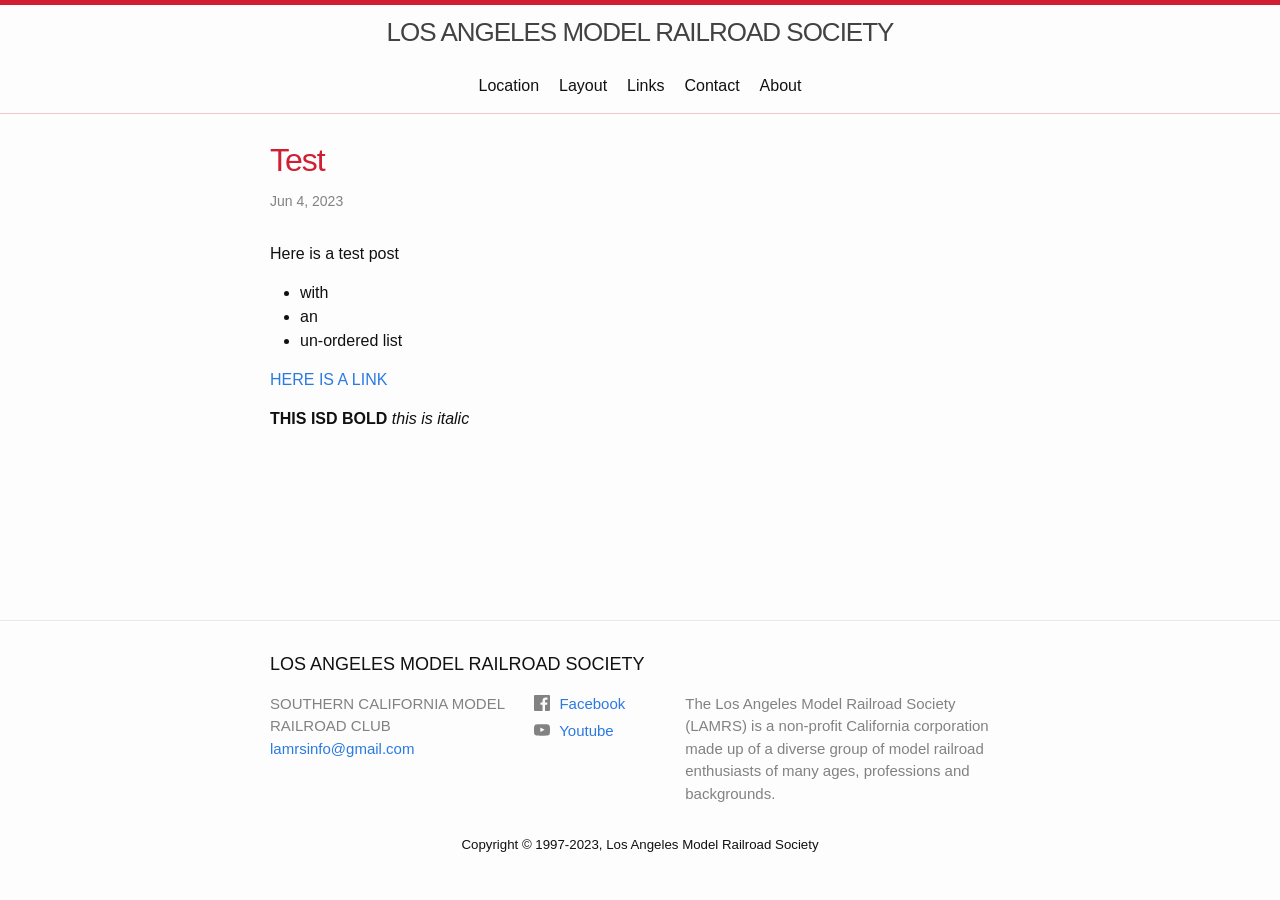
<file: 2023/06/04/test-post.html>
<!DOCTYPE html>
<html lang="en"><head>
  <meta charset="utf-8">
  <meta http-equiv="X-UA-Compatible" content="IE=edge">
  <meta name="viewport" content="width=device-width, initial-scale=1"><!-- Begin Jekyll SEO tag v2.8.0 -->
<title>Test | LOS ANGELES MODEL RAILROAD SOCIETY - SOUTHERN CALIFORNIA MODEL RAILROAD CLUB</title>
<meta name="generator" content="Jekyll v4.3.2" />
<meta property="og:title" content="Test" />
<meta property="og:locale" content="en_US" />
<meta name="description" content="Here is a test post" />
<meta property="og:description" content="Here is a test post" />
<link rel="canonical" href="/2023/06/04/test-post.html" />
<meta property="og:url" content="/2023/06/04/test-post.html" />
<meta property="og:site_name" content="LOS ANGELES MODEL RAILROAD SOCIETY - SOUTHERN CALIFORNIA MODEL RAILROAD CLUB" />
<meta property="og:type" content="article" />
<meta property="article:published_time" content="2023-06-04T19:39:12-07:00" />
<meta name="twitter:card" content="summary" />
<meta property="twitter:title" content="Test" />
<script type="application/ld+json">
{"@context":"https://schema.org","@type":"BlogPosting","dateModified":"2023-06-04T19:39:12-07:00","datePublished":"2023-06-04T19:39:12-07:00","description":"Here is a test post","headline":"Test","mainEntityOfPage":{"@type":"WebPage","@id":"/2023/06/04/test-post.html"},"url":"/2023/06/04/test-post.html"}</script>
<!-- End Jekyll SEO tag -->
<link rel="stylesheet" href="/assets/main.css"><link type="application/atom+xml" rel="alternate" href="/feed.xml" title="LOS ANGELES MODEL RAILROAD SOCIETY - SOUTHERN CALIFORNIA MODEL RAILROAD CLUB" /></head>
<body><header class="site-header" role="banner">

  <div class="wrapper"><center>
      <a class="site-title" rel="author" href="/">LOS ANGELES MODEL RAILROAD SOCIETY</a>
    </center><center>
        <nav class="site-nav">
          <input type="checkbox" id="nav-trigger" class="nav-trigger" />
          <label for="nav-trigger">
            <span class="menu-icon">
              <svg viewBox="0 0 18 15" width="18px" height="15px">
                <path d="M18,1.484c0,0.82-0.665,1.484-1.484,1.484H1.484C0.665,2.969,0,2.304,0,1.484l0,0C0,0.665,0.665,0,1.484,0 h15.032C17.335,0,18,0.665,18,1.484L18,1.484z M18,7.516C18,8.335,17.335,9,16.516,9H1.484C0.665,9,0,8.335,0,7.516l0,0 c0-0.82,0.665-1.484,1.484-1.484h15.032C17.335,6.031,18,6.696,18,7.516L18,7.516z M18,13.516C18,14.335,17.335,15,16.516,15H1.484 C0.665,15,0,14.335,0,13.516l0,0c0-0.82,0.665-1.483,1.484-1.483h15.032C17.335,12.031,18,12.695,18,13.516L18,13.516z"/>
              </svg>
            </span>
          </label>

          <div class="trigger"><a class="page-link" href="/location/">Location</a><a class="page-link" href="/layout/">Layout</a><a class="page-link" href="/links/">Links</a><a class="page-link" href="/contact/">Contact</a><a class="page-link" href="/about/">About</a></div>
        </nav>
      </center></div>
</header>
<main class="page-content" aria-label="Content">
      <div class="wrapper">
        <article class="post h-entry" itemscope itemtype="http://schema.org/BlogPosting">

  <header class="post-header">
    <h1 class="post-title p-name" itemprop="name headline">Test</h1>
    <p class="post-meta">
      <time class="dt-published" datetime="2023-06-04T19:39:12-07:00" itemprop="datePublished">Jun 4, 2023
      </time></p>
  </header>

  <div class="post-content e-content" itemprop="articleBody">
    <p>Here is a test post</p>

<ul>
  <li>with</li>
  <li>an</li>
  <li>un-ordered list</li>
</ul>

<p><a href="/about/">HERE IS A LINK</a></p>

<p><strong>THIS ISD BOLD</strong> <em>this is italic</em></p>

  </div><a class="u-url" href="/2023/06/04/test-post.html" hidden></a>
</article>

      </div>
    </main><footer class="site-footer h-card">
  <data class="u-url" href="/"></data>

  <div class="wrapper">

    <h2 class="footer-heading">LOS ANGELES MODEL RAILROAD SOCIETY</h2>


    <div class="footer-col-wrapper">
      <div class="footer-col footer-col-1">
        <ul class="contact-list">
          <li class="p-name">SOUTHERN CALIFORNIA MODEL RAILROAD CLUB</li><li><a class="u-email" href="mailto:lamrsinfo@gmail.com">lamrsinfo@gmail.com</a></li></ul>
      </div>

      <div class="footer-col footer-col-2"><ul class="social-media-list"><li><a href="https://www.facebook.com/100064534998455"><svg class="svg-icon"><use xlink:href="/assets/minima-social-icons.svg#facebook"></use></svg> <span class="username">Facebook</span></a></li><li><a href="https://youtube.com/%40losangelesmodelrailroadsoc5261"><svg class="svg-icon"><use xlink:href="/assets/minima-social-icons.svg#youtube"></use></svg> <span class="username">Youtube</span></a></li></ul>
</div>

      <div class="footer-col footer-col-3">
        <p>The Los Angeles Model Railroad Society (LAMRS) is a non-profit California corporation made up of a diverse group of model railroad enthusiasts of many ages, professions and backgrounds.</p>
      </div>
    </div>


    <center>
      <h5>Copyright &copy; 1997-2023, Los Angeles Model Railroad Society</h5>
    </center>

  </div>

</footer>
</body>

</html>
</file>
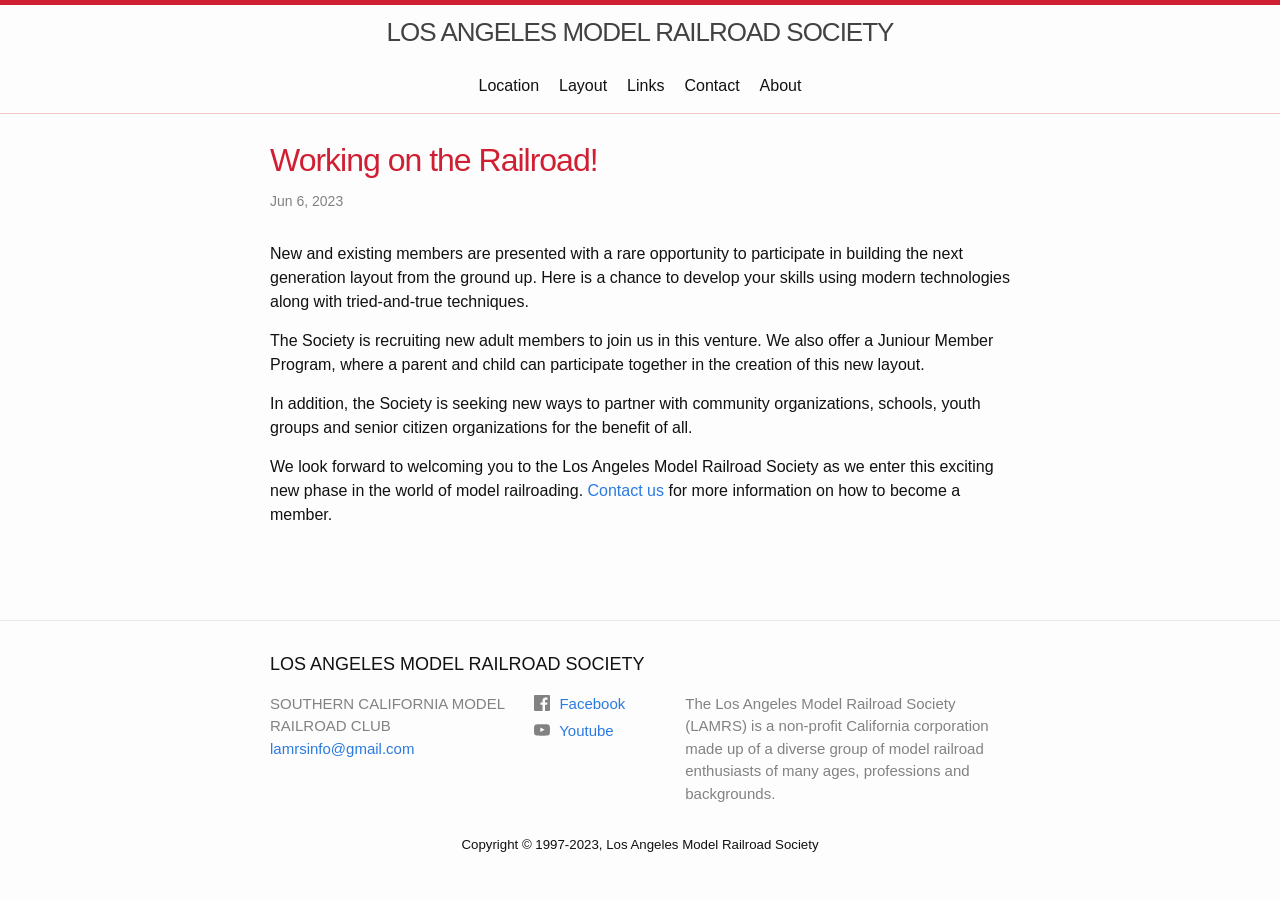
<file: 2023/06/06/working-on-the-railroad.html>
<!DOCTYPE html>
<html lang="en"><head>
  <meta charset="utf-8">
  <meta http-equiv="X-UA-Compatible" content="IE=edge">
  <meta name="viewport" content="width=device-width, initial-scale=1"><!-- Begin Jekyll SEO tag v2.8.0 -->
<title>Working on the Railroad! | LOS ANGELES MODEL RAILROAD SOCIETY - SOUTHERN CALIFORNIA MODEL RAILROAD CLUB</title>
<meta name="generator" content="Jekyll v4.3.2" />
<meta property="og:title" content="Working on the Railroad!" />
<meta property="og:locale" content="en_US" />
<meta name="description" content="New and existing members are presented with a rare opportunity to participate in building the next generation layout from the ground up. Here is a chance to develop your skills using modern technologies along with tried-and-true techniques." />
<meta property="og:description" content="New and existing members are presented with a rare opportunity to participate in building the next generation layout from the ground up. Here is a chance to develop your skills using modern technologies along with tried-and-true techniques." />
<link rel="canonical" href="/2023/06/06/working-on-the-railroad.html" />
<meta property="og:url" content="/2023/06/06/working-on-the-railroad.html" />
<meta property="og:site_name" content="LOS ANGELES MODEL RAILROAD SOCIETY - SOUTHERN CALIFORNIA MODEL RAILROAD CLUB" />
<meta property="og:type" content="article" />
<meta property="article:published_time" content="2023-06-06T19:39:12-07:00" />
<meta name="twitter:card" content="summary" />
<meta property="twitter:title" content="Working on the Railroad!" />
<script type="application/ld+json">
{"@context":"https://schema.org","@type":"BlogPosting","dateModified":"2023-06-06T19:39:12-07:00","datePublished":"2023-06-06T19:39:12-07:00","description":"New and existing members are presented with a rare opportunity to participate in building the next generation layout from the ground up. Here is a chance to develop your skills using modern technologies along with tried-and-true techniques.","headline":"Working on the Railroad!","mainEntityOfPage":{"@type":"WebPage","@id":"/2023/06/06/working-on-the-railroad.html"},"url":"/2023/06/06/working-on-the-railroad.html"}</script>
<!-- End Jekyll SEO tag -->
<link rel="stylesheet" href="/assets/main.css"><link type="application/atom+xml" rel="alternate" href="/feed.xml" title="LOS ANGELES MODEL RAILROAD SOCIETY - SOUTHERN CALIFORNIA MODEL RAILROAD CLUB" /></head>
<body><header class="site-header" role="banner">

  <div class="wrapper"><center>
      <a class="site-title" rel="author" href="/">LOS ANGELES MODEL RAILROAD SOCIETY</a>
    </center><center>
        <nav class="site-nav">
          <input type="checkbox" id="nav-trigger" class="nav-trigger" />
          <label for="nav-trigger">
            <span class="menu-icon">
              <svg viewBox="0 0 18 15" width="18px" height="15px">
                <path d="M18,1.484c0,0.82-0.665,1.484-1.484,1.484H1.484C0.665,2.969,0,2.304,0,1.484l0,0C0,0.665,0.665,0,1.484,0 h15.032C17.335,0,18,0.665,18,1.484L18,1.484z M18,7.516C18,8.335,17.335,9,16.516,9H1.484C0.665,9,0,8.335,0,7.516l0,0 c0-0.82,0.665-1.484,1.484-1.484h15.032C17.335,6.031,18,6.696,18,7.516L18,7.516z M18,13.516C18,14.335,17.335,15,16.516,15H1.484 C0.665,15,0,14.335,0,13.516l0,0c0-0.82,0.665-1.483,1.484-1.483h15.032C17.335,12.031,18,12.695,18,13.516L18,13.516z"/>
              </svg>
            </span>
          </label>

          <div class="trigger"><a class="page-link" href="/location/">Location</a><a class="page-link" href="/layout/">Layout</a><a class="page-link" href="/links/">Links</a><a class="page-link" href="/contact/">Contact</a><a class="page-link" href="/about/">About</a></div>
        </nav>
      </center></div>
</header>
<main class="page-content" aria-label="Content">
      <div class="wrapper">
        <article class="post h-entry" itemscope itemtype="http://schema.org/BlogPosting">

  <header class="post-header">
    <h1 class="post-title p-name" itemprop="name headline">Working on the Railroad!</h1>
    <p class="post-meta">
      <time class="dt-published" datetime="2023-06-06T19:39:12-07:00" itemprop="datePublished">Jun 6, 2023
      </time></p>
  </header>

  <div class="post-content e-content" itemprop="articleBody">
    <p>New and existing members are presented with a rare opportunity to participate in building the next
generation layout from the ground up. Here is a chance to develop your skills using modern
technologies along with tried-and-true techniques.</p>

<p>The Society is recruiting new adult members to join us in this venture. We also offer a Juniour
Member Program, where a parent and child can participate together in the creation of this new
layout.</p>

<p>In addition, the Society is seeking new ways to partner with community organizations, schools,
youth groups and senior citizen organizations for the benefit of all.</p>

<p>We look forward to welcoming you to the Los Angeles Model Railroad Society as we enter this exciting
new phase in the world of model railroading. <a href="/contact/">Contact us</a> for more information on how to become a
member.</p>

  </div><a class="u-url" href="/2023/06/06/working-on-the-railroad.html" hidden></a>
</article>

      </div>
    </main><footer class="site-footer h-card">
  <data class="u-url" href="/"></data>

  <div class="wrapper">

    <h2 class="footer-heading">LOS ANGELES MODEL RAILROAD SOCIETY</h2>


    <div class="footer-col-wrapper">
      <div class="footer-col footer-col-1">
        <ul class="contact-list">
          <li class="p-name">SOUTHERN CALIFORNIA MODEL RAILROAD CLUB</li><li><a class="u-email" href="mailto:lamrsinfo@gmail.com">lamrsinfo@gmail.com</a></li></ul>
      </div>

      <div class="footer-col footer-col-2"><ul class="social-media-list"><li><a href="https://www.facebook.com/100064534998455"><svg class="svg-icon"><use xlink:href="/assets/minima-social-icons.svg#facebook"></use></svg> <span class="username">Facebook</span></a></li><li><a href="https://youtube.com/%40losangelesmodelrailroadsoc5261"><svg class="svg-icon"><use xlink:href="/assets/minima-social-icons.svg#youtube"></use></svg> <span class="username">Youtube</span></a></li></ul>
</div>

      <div class="footer-col footer-col-3">
        <p>The Los Angeles Model Railroad Society (LAMRS) is a non-profit California corporation made up of a diverse group of model railroad enthusiasts of many ages, professions and backgrounds.</p>
      </div>
    </div>


    <center>
      <h5>Copyright &copy; 1997-2023, Los Angeles Model Railroad Society</h5>
    </center>

  </div>

</footer>
</body>

</html>
</file>
<file: assets/main.css>
hr {
  margin: 2em 0;
  border: 1px solid #d01f32;
}

/**
 * Reset some basic elements
 */
body,
h1,
h2,
h3,
h4,
h5,
h6,
p,
blockquote,
pre,
dl,
dd,
ol,
ul,
figure {
  margin: 0;
  padding: 0;
}

/**
 * Basic styling
 */
body {
  font: 400 16px/1.5 -apple-system, BlinkMacSystemFont, "Segoe UI", Roboto, Helvetica, Arial, sans-serif, "Apple Color Emoji", "Segoe UI Emoji", "Segoe UI Symbol";
  color: #111;
  background-color: #fdfdfd;
  -webkit-text-size-adjust: 100%;
  -webkit-font-feature-settings: "kern" 1;
  -moz-font-feature-settings: "kern" 1;
  -o-font-feature-settings: "kern" 1;
  font-feature-settings: "kern" 1;
  font-kerning: normal;
  display: flex;
  min-height: 100vh;
  flex-direction: column;
}

/**
 * Set `margin-bottom` to maintain vertical rhythm
 */
h1,
h2,
h3,
h4,
h5,
h6,
p,
blockquote,
pre,
ul,
ol,
dl,
figure,
.highlight {
  margin-bottom: 15px;
}

/**
 * `main` element
 */
main {
  display: block;
  /* Default value of `display` of `main` element is 'inline' in IE 11. */
}

/**
 * Images
 */
img {
  max-width: 100%;
  vertical-align: middle;
}

/**
 * Figures
 */
figure > img {
  display: block;
}

figcaption {
  font-size: 14px;
}

/**
 * Lists
 */
ul,
ol {
  margin-left: 30px;
}

li > ul,
li > ol {
  margin-bottom: 0;
}

/**
 * Headings
 */
h1,
h2,
h3,
h4,
h5,
h6 {
  font-weight: 400;
}

/**
 * Links
 */
a {
  color: #2a7ae2;
  text-decoration: none;
}
a:visited {
  color: #1756a9;
}
a:hover {
  color: #111;
  text-decoration: underline;
}
.social-media-list a:hover {
  text-decoration: none;
}
.social-media-list a:hover .username {
  text-decoration: underline;
}

/**
 * Blockquotes
 */
blockquote {
  color: #828282;
  border-left: 4px solid #e8e8e8;
  padding-left: 15px;
  font-size: 18px;
  letter-spacing: -1px;
  font-style: italic;
}
blockquote > :last-child {
  margin-bottom: 0;
}

/**
 * Code formatting
 */
pre,
code {
  font-size: 15px;
  border: 1px solid #e8e8e8;
  border-radius: 3px;
  background-color: #eef;
}

code {
  padding: 1px 5px;
}

pre {
  padding: 8px 12px;
  overflow-x: auto;
}
pre > code {
  border: 0;
  padding-right: 0;
  padding-left: 0;
}

/**
 * Wrapper
 */
.wrapper {
  max-width: -webkit-calc(800px - (30px * 2));
  max-width: calc(800px - (30px * 2));
  margin-right: auto;
  margin-left: auto;
  padding-right: 30px;
  padding-left: 30px;
}
@media screen and (max-width: 800px) {
  .wrapper {
    max-width: -webkit-calc(800px - (30px));
    max-width: calc(800px - (30px));
    padding-right: 15px;
    padding-left: 15px;
  }
}

/**
 * Clearfix
 */
.footer-col-wrapper:after, .wrapper:after {
  content: "";
  display: table;
  clear: both;
}

/**
 * Icons
 */
.svg-icon {
  width: 16px;
  height: 16px;
  display: inline-block;
  fill: #828282;
  padding-right: 5px;
  vertical-align: text-top;
}

.social-media-list li + li {
  padding-top: 5px;
}

/**
 * Tables
 */
table {
  margin-bottom: 30px;
  width: 100%;
  text-align: left;
  color: #3f3f3f;
  border-collapse: collapse;
  border: 1px solid #e8e8e8;
}
table tr:nth-child(even) {
  background-color: #f7f7f7;
}
table th,
table td {
  padding: 10px 15px;
}
table th {
  background-color: #f0f0f0;
  border: 1px solid #dedede;
  border-bottom-color: #c9c9c9;
}
table td {
  border: 1px solid #e8e8e8;
}

/**
 * Site header
 */
.site-header {
  border-top: 5px solid #d01f32;
  border-bottom: 1px solid #f6c5ca;
  min-height: 55.95px;
  position: relative;
}

.site-title {
  font-size: 26px;
  font-weight: 300;
  line-height: 54px;
  letter-spacing: -1px;
  margin-bottom: 0;
  float: center;
}
.site-title, .site-title:visited {
  color: #424242;
}

.site-nav {
  float: center;
  line-height: 54px;
}
.site-nav .nav-trigger {
  display: none;
}
.site-nav .menu-icon {
  display: none;
}
.site-nav .page-link {
  color: #111;
  line-height: 1.5;
}
.site-nav .page-link:not(:last-child) {
  margin-right: 20px;
}
@media screen and (max-width: 600px) {
  .site-nav {
    position: absolute;
    top: 9px;
    right: 15px;
    background-color: #fdfdfd;
    border: 1px solid #e8e8e8;
    border-radius: 5px;
    text-align: right;
  }
  .site-nav label[for=nav-trigger] {
    display: block;
    float: right;
    width: 36px;
    height: 36px;
    z-index: 2;
    cursor: pointer;
  }
  .site-nav .menu-icon {
    display: block;
    float: right;
    width: 36px;
    height: 26px;
    line-height: 0;
    padding-top: 10px;
    text-align: center;
  }
  .site-nav .menu-icon > svg {
    fill: #424242;
  }
  .site-nav input ~ .trigger {
    clear: both;
    display: none;
  }
  .site-nav input:checked ~ .trigger {
    display: block;
    padding-bottom: 5px;
  }
  .site-nav .page-link {
    display: block;
    padding: 5px 10px;
    margin-left: 20px;
  }
  .site-nav .page-link:not(:last-child) {
    margin-right: 0;
  }
}

/**
 * Site footer
 */
.site-footer {
  border-top: 1px solid #e8e8e8;
  padding: 30px 0;
}

.footer-heading {
  font-size: 18px;
  margin-bottom: 15px;
}

.contact-list,
.social-media-list {
  list-style: none;
  margin-left: 0;
}

.footer-col-wrapper {
  font-size: 15px;
  color: #828282;
  margin-left: -15px;
}

.footer-col {
  float: left;
  margin-bottom: 15px;
  padding-left: 15px;
}

.footer-col-1 {
  width: -webkit-calc(35% - (30px / 2));
  width: calc(35% - (30px / 2));
}

.footer-col-2 {
  width: -webkit-calc(20% - (30px / 2));
  width: calc(20% - (30px / 2));
}

.footer-col-3 {
  width: -webkit-calc(45% - (30px / 2));
  width: calc(45% - (30px / 2));
}

@media screen and (max-width: 800px) {
  .footer-col-1,
  .footer-col-2 {
    width: -webkit-calc(50% - (30px / 2));
    width: calc(50% - (30px / 2));
  }
  .footer-col-3 {
    width: -webkit-calc(100% - (30px / 2));
    width: calc(100% - (30px / 2));
  }
}
@media screen and (max-width: 600px) {
  .footer-col {
    float: none;
    width: -webkit-calc(100% - (30px / 2));
    width: calc(100% - (30px / 2));
  }
}
/**
 * Page content
 */
.page-content {
  padding: 30px 0;
  flex: 1;
}

.page-heading {
  font-size: 32px;
}

.post-list-heading {
  font-size: 28px;
  color: #d01f32;
}

.post-list {
  margin-left: 0;
  list-style: none;
}
.post-list > li {
  margin-bottom: 30px;
}

.post-meta {
  font-size: 14px;
  color: #828282;
}

.post-link {
  display: block;
  font-size: 24px;
}

/**
 * Posts
 */
.post-header {
  margin-bottom: 30px;
}

.post-title {
  font-size: 32px;
  letter-spacing: -1px;
  line-height: 1;
  color: #d01f32;
}
@media screen and (max-width: 800px) {
  .post-title {
    font-size: 36px;
  }
}

.post-content {
  margin-bottom: 30px;
}
.post-content h2 {
  font-size: 32px;
}
@media screen and (max-width: 800px) {
  .post-content h2 {
    font-size: 28px;
  }
}
.post-content h3 {
  font-size: 26px;
}
@media screen and (max-width: 800px) {
  .post-content h3 {
    font-size: 22px;
  }
}
.post-content h4 {
  font-size: 20px;
}
@media screen and (max-width: 800px) {
  .post-content h4 {
    font-size: 18px;
  }
}

/**
 * Syntax highlighting styles
 */
.highlight {
  background: #fff;
}
.highlighter-rouge .highlight {
  background: #eef;
}
.highlight .c {
  color: #998;
  font-style: italic;
}
.highlight .err {
  color: #a61717;
  background-color: #e3d2d2;
}
.highlight .k {
  font-weight: bold;
}
.highlight .o {
  font-weight: bold;
}
.highlight .cm {
  color: #998;
  font-style: italic;
}
.highlight .cp {
  color: #999;
  font-weight: bold;
}
.highlight .c1 {
  color: #998;
  font-style: italic;
}
.highlight .cs {
  color: #999;
  font-weight: bold;
  font-style: italic;
}
.highlight .gd {
  color: #000;
  background-color: #fdd;
}
.highlight .gd .x {
  color: #000;
  background-color: #faa;
}
.highlight .ge {
  font-style: italic;
}
.highlight .gr {
  color: #a00;
}
.highlight .gh {
  color: #999;
}
.highlight .gi {
  color: #000;
  background-color: #dfd;
}
.highlight .gi .x {
  color: #000;
  background-color: #afa;
}
.highlight .go {
  color: #888;
}
.highlight .gp {
  color: #555;
}
.highlight .gs {
  font-weight: bold;
}
.highlight .gu {
  color: #aaa;
}
.highlight .gt {
  color: #a00;
}
.highlight .kc {
  font-weight: bold;
}
.highlight .kd {
  font-weight: bold;
}
.highlight .kp {
  font-weight: bold;
}
.highlight .kr {
  font-weight: bold;
}
.highlight .kt {
  color: #458;
  font-weight: bold;
}
.highlight .m {
  color: #099;
}
.highlight .s {
  color: #d14;
}
.highlight .na {
  color: #008080;
}
.highlight .nb {
  color: #0086B3;
}
.highlight .nc {
  color: #458;
  font-weight: bold;
}
.highlight .no {
  color: #008080;
}
.highlight .ni {
  color: #800080;
}
.highlight .ne {
  color: #900;
  font-weight: bold;
}
.highlight .nf {
  color: #900;
  font-weight: bold;
}
.highlight .nn {
  color: #555;
}
.highlight .nt {
  color: #000080;
}
.highlight .nv {
  color: #008080;
}
.highlight .ow {
  font-weight: bold;
}
.highlight .w {
  color: #bbb;
}
.highlight .mf {
  color: #099;
}
.highlight .mh {
  color: #099;
}
.highlight .mi {
  color: #099;
}
.highlight .mo {
  color: #099;
}
.highlight .sb {
  color: #d14;
}
.highlight .sc {
  color: #d14;
}
.highlight .sd {
  color: #d14;
}
.highlight .s2 {
  color: #d14;
}
.highlight .se {
  color: #d14;
}
.highlight .sh {
  color: #d14;
}
.highlight .si {
  color: #d14;
}
.highlight .sx {
  color: #d14;
}
.highlight .sr {
  color: #009926;
}
.highlight .s1 {
  color: #d14;
}
.highlight .ss {
  color: #990073;
}
.highlight .bp {
  color: #999;
}
.highlight .vc {
  color: #008080;
}
.highlight .vg {
  color: #008080;
}
.highlight .vi {
  color: #008080;
}
.highlight .il {
  color: #099;
}

/*# sourceMappingURL=main.css.map */
</file>
